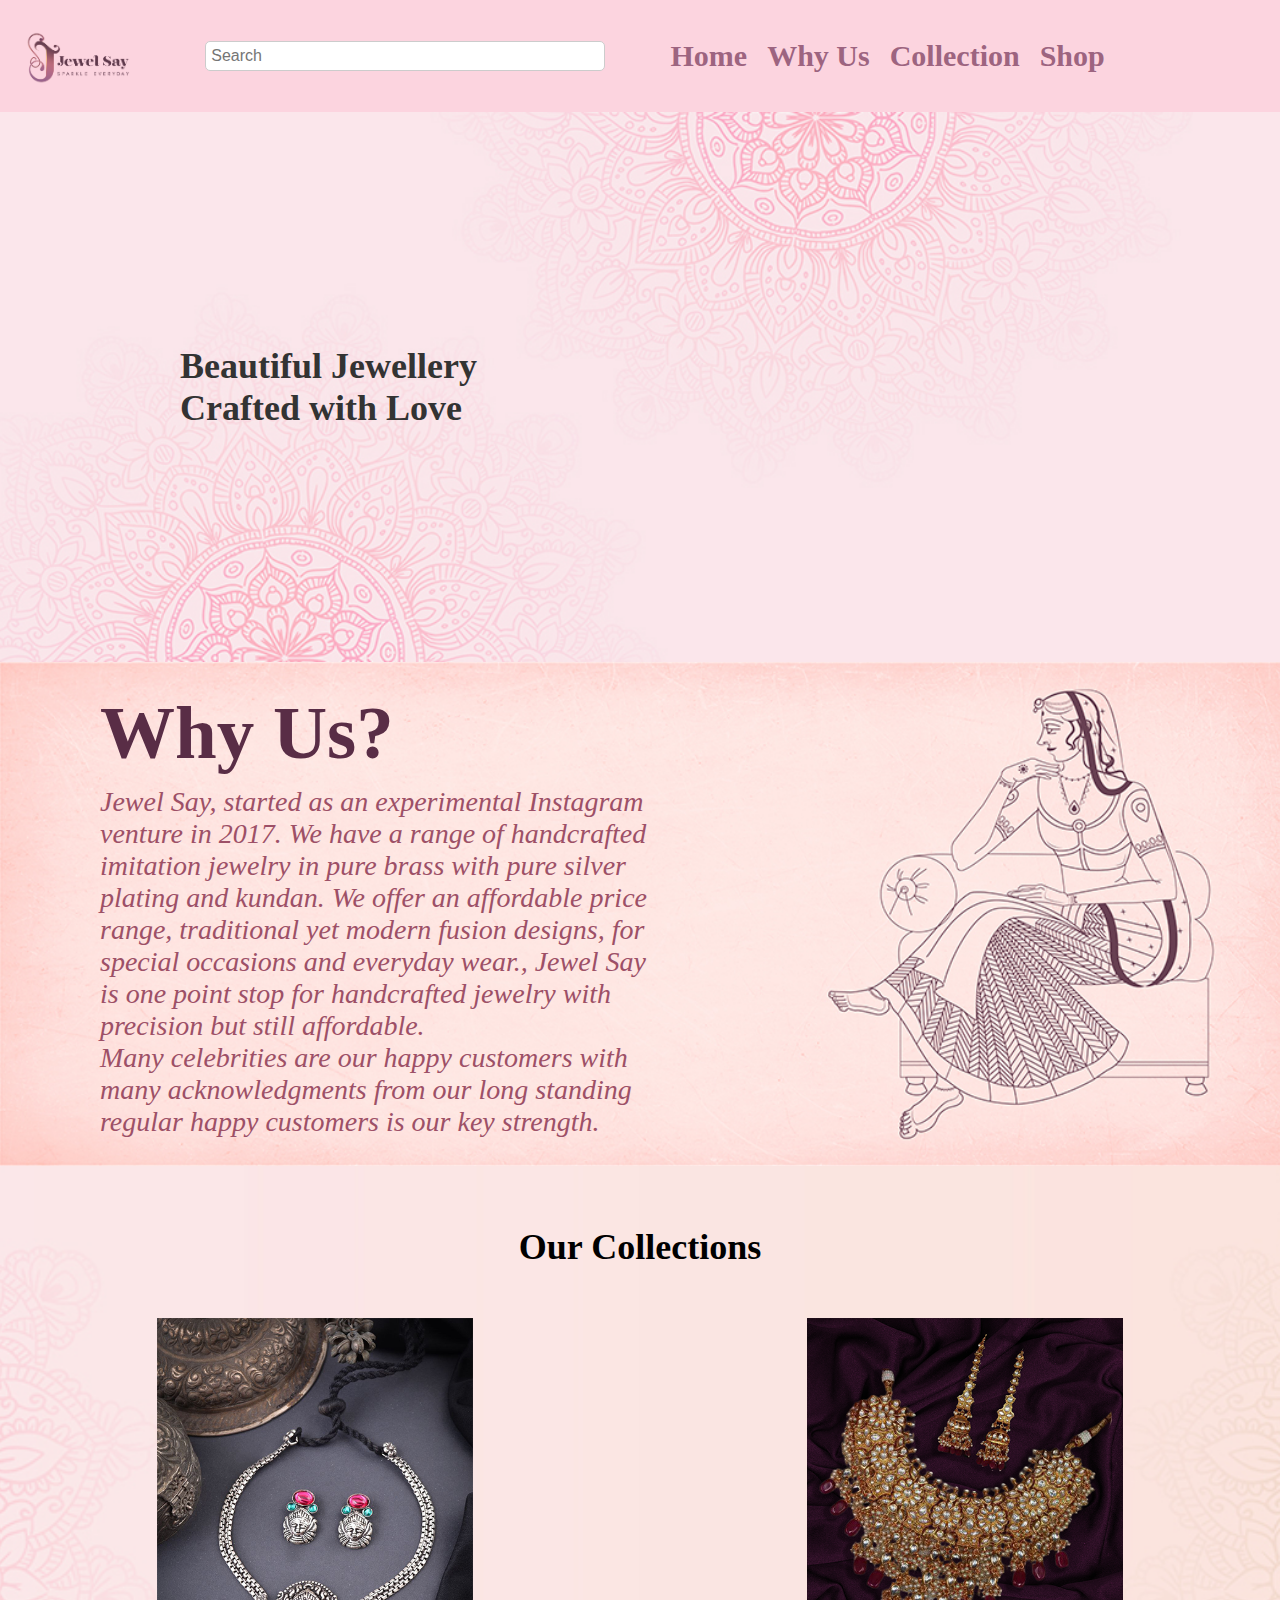
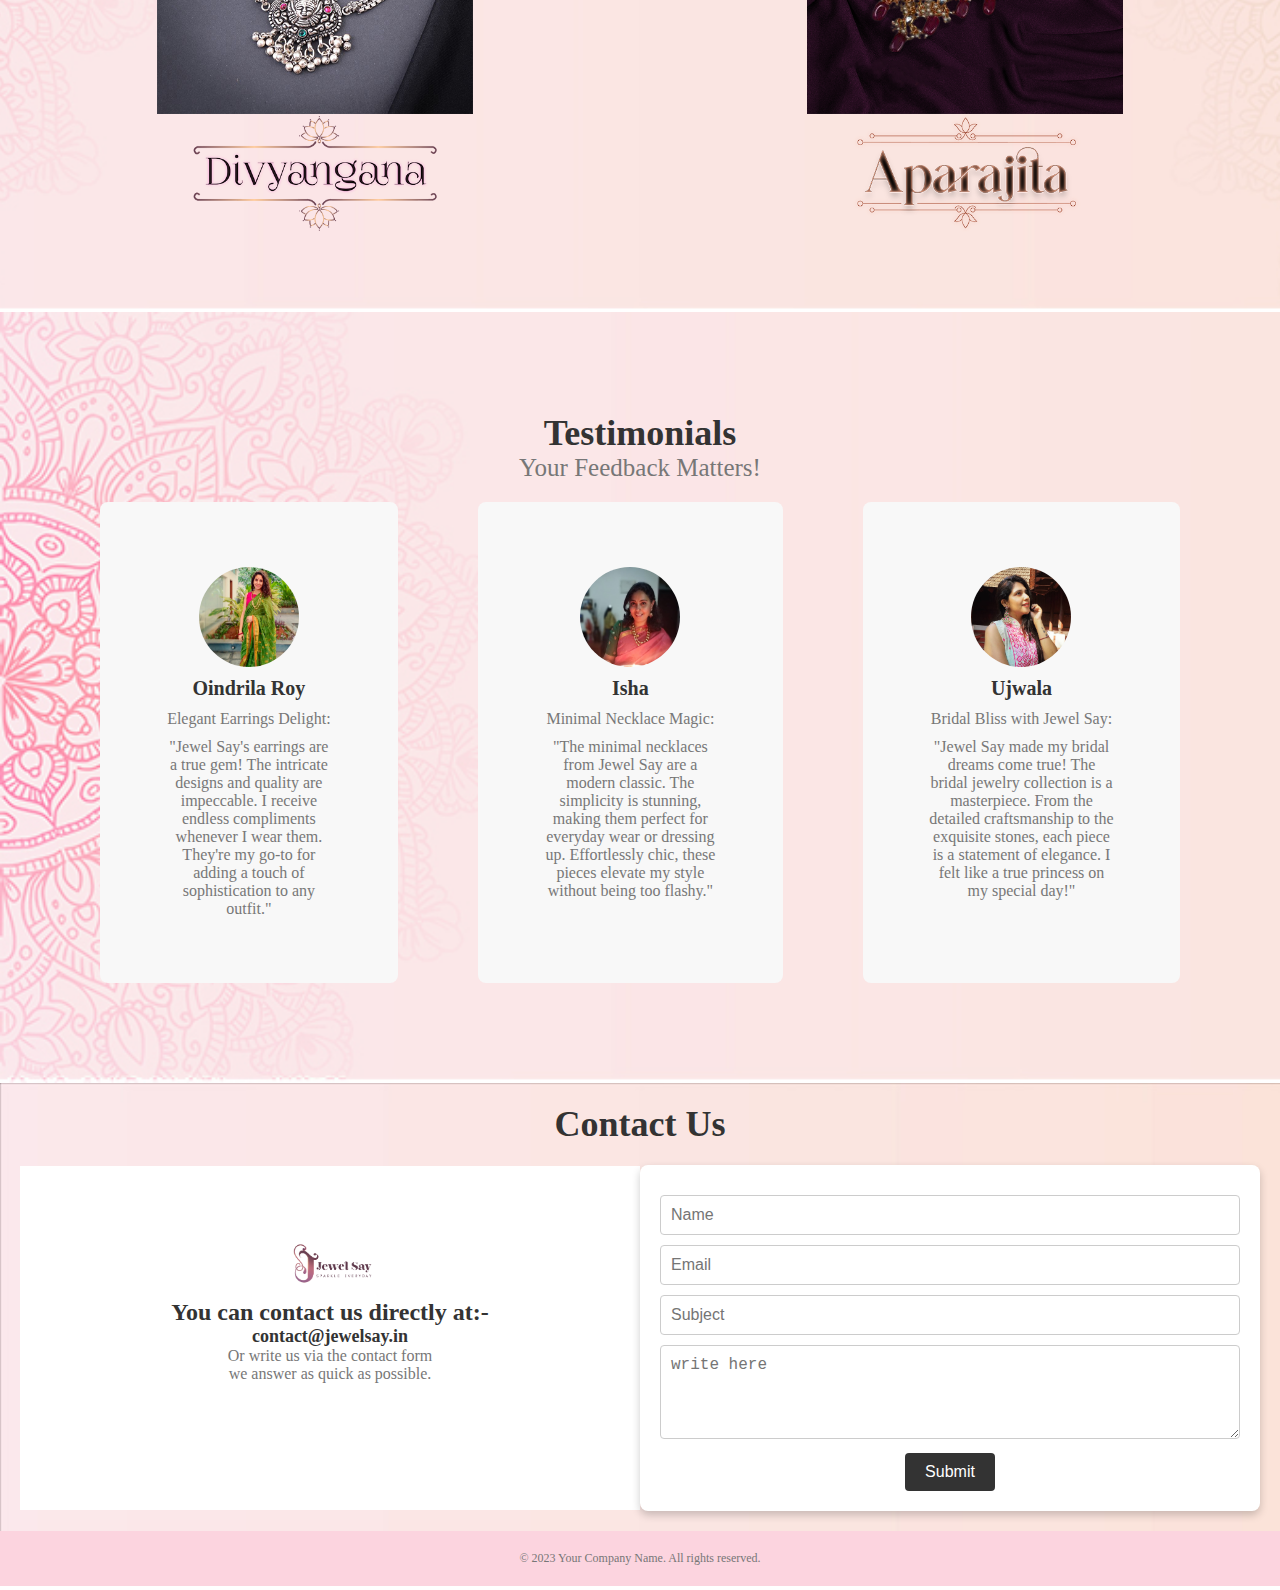
<file: index.html>
<!DOCTYPE html>
<html>
<head>
    <link rel="stylesheet" type="text/css" href="css/style.css">
    <link rel="stylesheet" href="https://cdnjs.cloudflare.com/ajax/libs/font-awesome/6.4.2/css/all.min.css" integrity="sha512-z3gLpd7yknf1YoNbCzqRKc4qyor8gaKU1qmn+CShxbuBusANI9QpRohGBreCFkKxLhei6S9CQXFEbbKuqLg0DA==" crossorigin="anonymous" referrerpolicy="no-referrer" />
</head>
<body>
    <nav class="navbar">
        <div class="logo">
            <img src="img/logo.png" alt="Logo">
        </div>
        <div class="search-section">
            <input type="text" placeholder="Search">
            <!-- <button type="submit">Search</button> -->
        </div>
        <ul class="menu">
            <li><a href="iindex.html">Home</a></li>
            <li><a href="#whyus">Why Us</a></li>
            <li><a href="#collection">Collection</a></li>
            <li><a href="#shop">Shop</a></li>
        </ul>
        <div class="user-icons">
            <a href="#user"><i class="fa-solid fa-user"></i></a>
            <a href="#instagram"><i class="fa-brands fa-instagram"></i></a>
        </div>
    </nav>
    <div class="hero">
        <div class="hero-text">
            <h1>Beautiful Jewellery <br>Crafted with Love</h1>
            <!-- <p>ssssss</p> -->
        </div>
        <div class="photos">
            <div class="photo-container">
                <div class="photo sliding" style="animation-delay: 0s;"><img src="img/photo1.jpg" alt="Image 1"></div>
                <div class="photo sliding" style="animation-delay: 1s;"><img src="img/d_2.jpg" alt="Image 2"></div>
                <div class="photo sliding" style="animation-delay: 2s;"><img src="img/d_1.jpg" alt="Image 3"></div>
            </div>
            
        </div>
    </div>
    <section class="about">
        <div class="container">
            <div class="about-content">
                <h2>Why Us?</h2>
                <p>Jewel Say, started as an experimental Instagram venture in 2017. We have a range of handcrafted 
                    imitation jewelry in pure brass with pure silver plating and kundan. We offer an affordable price range, 
                    traditional yet modern fusion designs, for special occasions and everyday wear., Jewel Say is one point 
                    stop for handcrafted jewelry with precision but still affordable.
<br>
Many celebrities are our happy customers with many acknowledgments from our long standing regular happy customers is our key strength.</p>
            </div>
            <div class="about-image">
                <!-- <img src="img/bg2_p1.png" alt="About Us"> -->
            </div>
        </div>
    </section>

    <section class="product-section">
        <div class="product-header">
            <h1>Our Collections</h1>
        </div>
        <div class="product-cards">
            <div class="product-card">
                <a href="divyangana.html">
                    <img src="img/product1.png" alt="Product 1">
                </a>
            </div>
            <div class="product-card">
                <a href="aparajita.html">
                    <img src="img/product2.png" alt="Product 2">
                </a>
            </div>
        </div>
    </section>

    <section class="client-section">
        <h1>Testimonials</h1>
        <p>Your Feedback Matters!</p>
        <div class="testimonial-cards">
            <div class="testimonial-card">
                <img src="img/client1.png" alt="Client 1">
                <h3>Oindrila Roy</h3>
                <p>Elegant Earrings Delight:</p>
                <p>"Jewel Say's earrings are a true gem!
                    The intricate designs and quality are
                    impeccable. I receive endless compliments whenever I wear them.
                    They're my go-to for adding a touch
                    of sophistication to any outfit."</p>
            </div>
            <div class="testimonial-card">
                <img src="img/client2.png" alt="Client 2">
                <h3>Isha</h3>
                <p>Minimal Necklace Magic:</p>
                <p>"The minimal necklaces from Jewel
                    Say are a modern classic. The simplicity is stunning, making them
                    perfect for everyday wear or dressing up. Effortlessly chic, these pieces
                    elevate my style without being too
                    flashy."</p>
            </div>
            <div class="testimonial-card">
                <img src="img/client3.png" alt="Client 3">
                <h3>Ujwala</h3>
                <p>Bridal Bliss with Jewel Say: </p>
                <p>"Jewel Say made my bridal dreams
                    come true! The bridal jewelry collection is a masterpiece. From the detailed craftsmanship to the exquisite
                    stones, each piece is a statement of
                    elegance. I felt like a true princess on
                    my special day!"</p>
            </div>
        </div>
    </section>
    
    <section class="contact-section">
        <h2>Contact Us</h2>
        <div class="contact-container">
            <div class="contact-left">
                <img src="img/logo.png" alt="Contact Logo">
                <h1>You can contact us directly at:-</h1>
                <h4>contact@jewelsay.in</h4>
                <p>Or write us via the contact form
                    <br>
                    we answer as quick as possible.</p>
            </div>
            <div class="contact-right">
                <form>
                    <div class="input-group">
                        <!-- <label for="name">Name</label> -->
                        <input type="text" id="name" placeholder="Name" name="name" required>
                    </div>
                    <div class="input-group">
                        <!-- <label for="email">Email</label> -->
                        <input type="email" id="email" placeholder="Email" name="email" required>
                    </div>
                    <div class="input-group">
                        <!-- <label for="subject">Subject</label> -->
                        <input type="text" id="subject" placeholder="Subject" name="subject" required>
                    </div>
                    <div class="input-group">
                        <!-- <label for="message">Message</label> -->
                        <textarea id="message" placeholder="write here" name="message" rows="4" required></textarea>
                    </div>
                    <button type="submit">Submit</button>
                </form>
            </div>
        </div>
    </section>

    
    <footer class="footer">
        <div class="footer-content">
            <p>&copy; 2023 Your Company Name. All rights reserved.</p>
        </div>
    </footer>
</body>
</html>
</file>
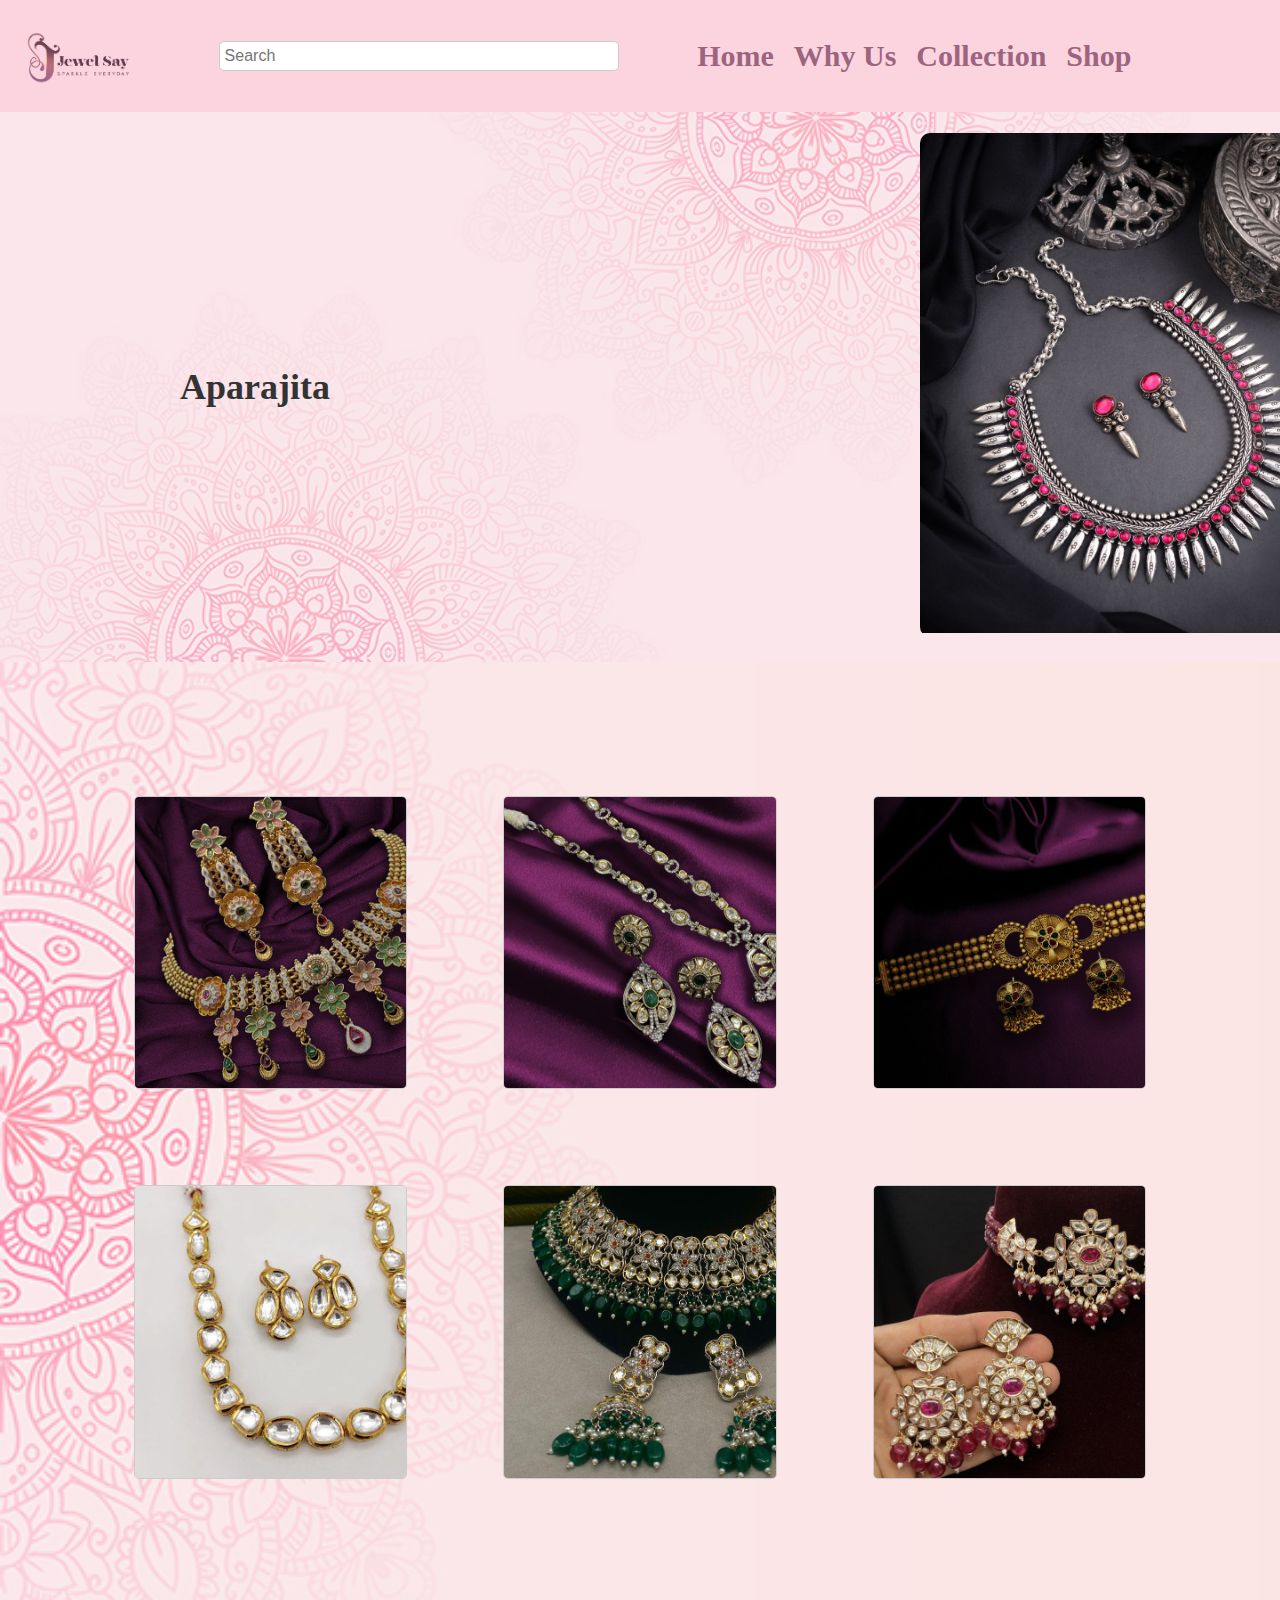
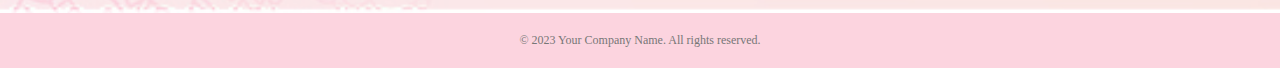
<file: aparajita.html>
<!DOCTYPE html>
<html>
<head>
    <link rel="stylesheet" type="text/css" href="css/style.css">
    <link rel="stylesheet" href="https://cdnjs.cloudflare.com/ajax/libs/font-awesome/6.4.2/css/all.min.css" integrity="sha512-z3gLpd7yknf1YoNbCzqRKc4qyor8gaKU1qmn+CShxbuBusANI9QpRohGBreCFkKxLhei6S9CQXFEbbKuqLg0DA==" crossorigin="anonymous" referrerpolicy="no-referrer" />
</head>
<body>
    <nav class="navbar">
        <div class="logo">
            <img src="img/logo.png" alt="Logo">
        </div>
        <div class="search-section">
            <input type="text" placeholder="Search">
            <!-- <button type="submit">Search</button> -->
        </div>
        <ul class="menu">
            <li><a href="../website/index.html">Home</a></li>
            <li><a href="#whyus">Why Us</a></li>
            <li><a href="#collection">Collection</a></li>
            <li><a href="#shop">Shop</a></li>
        </ul>
        <div class="user-icons">
            <a href="#user"><i class="fa-solid fa-user"></i></a>
            <!-- <a href="#instagram">Instagram</a> -->
        </div>
    </nav>
    <div class="heros">
        <div class="heros-text">
            <h1>Aparajita</h1>
            <!-- <p>ssssss</p> -->
        </div>
        <div class="photoss">
            <div class="photos-container">
                 <div class="photosss"><img src="img/photo1.jpg" alt="Image 1"></div> 
            </div>
        </div>
    </div>
    
    <section class="gallery">
        <div class="image">
            <img src="img/a_1.jpg" alt="Image 1">
        </div>
        <div class="image">
            <img src="img/a_2.jpg" alt="Image 2">
        </div>
        <div class="image">
            <img src="img/a_3.jpg" alt="Image 3">
        </div>
        <div class="image">
            <img src="img/a_4.jpg" alt="Image 4">
        </div>
        <div class="image">
            <img src="img/a_5.jpg" alt="Image 5">
        </div>
        <div class="image">
            <img src="img/a_6.jpg" alt="Image 6">
        </div>
    </section>
    <footer class="footer">
        <div class="footer-content">
            <p>&copy; 2023 Your Company Name. All rights reserved.</p>
        </div>
    </footer>
</body>
</html>
</file>
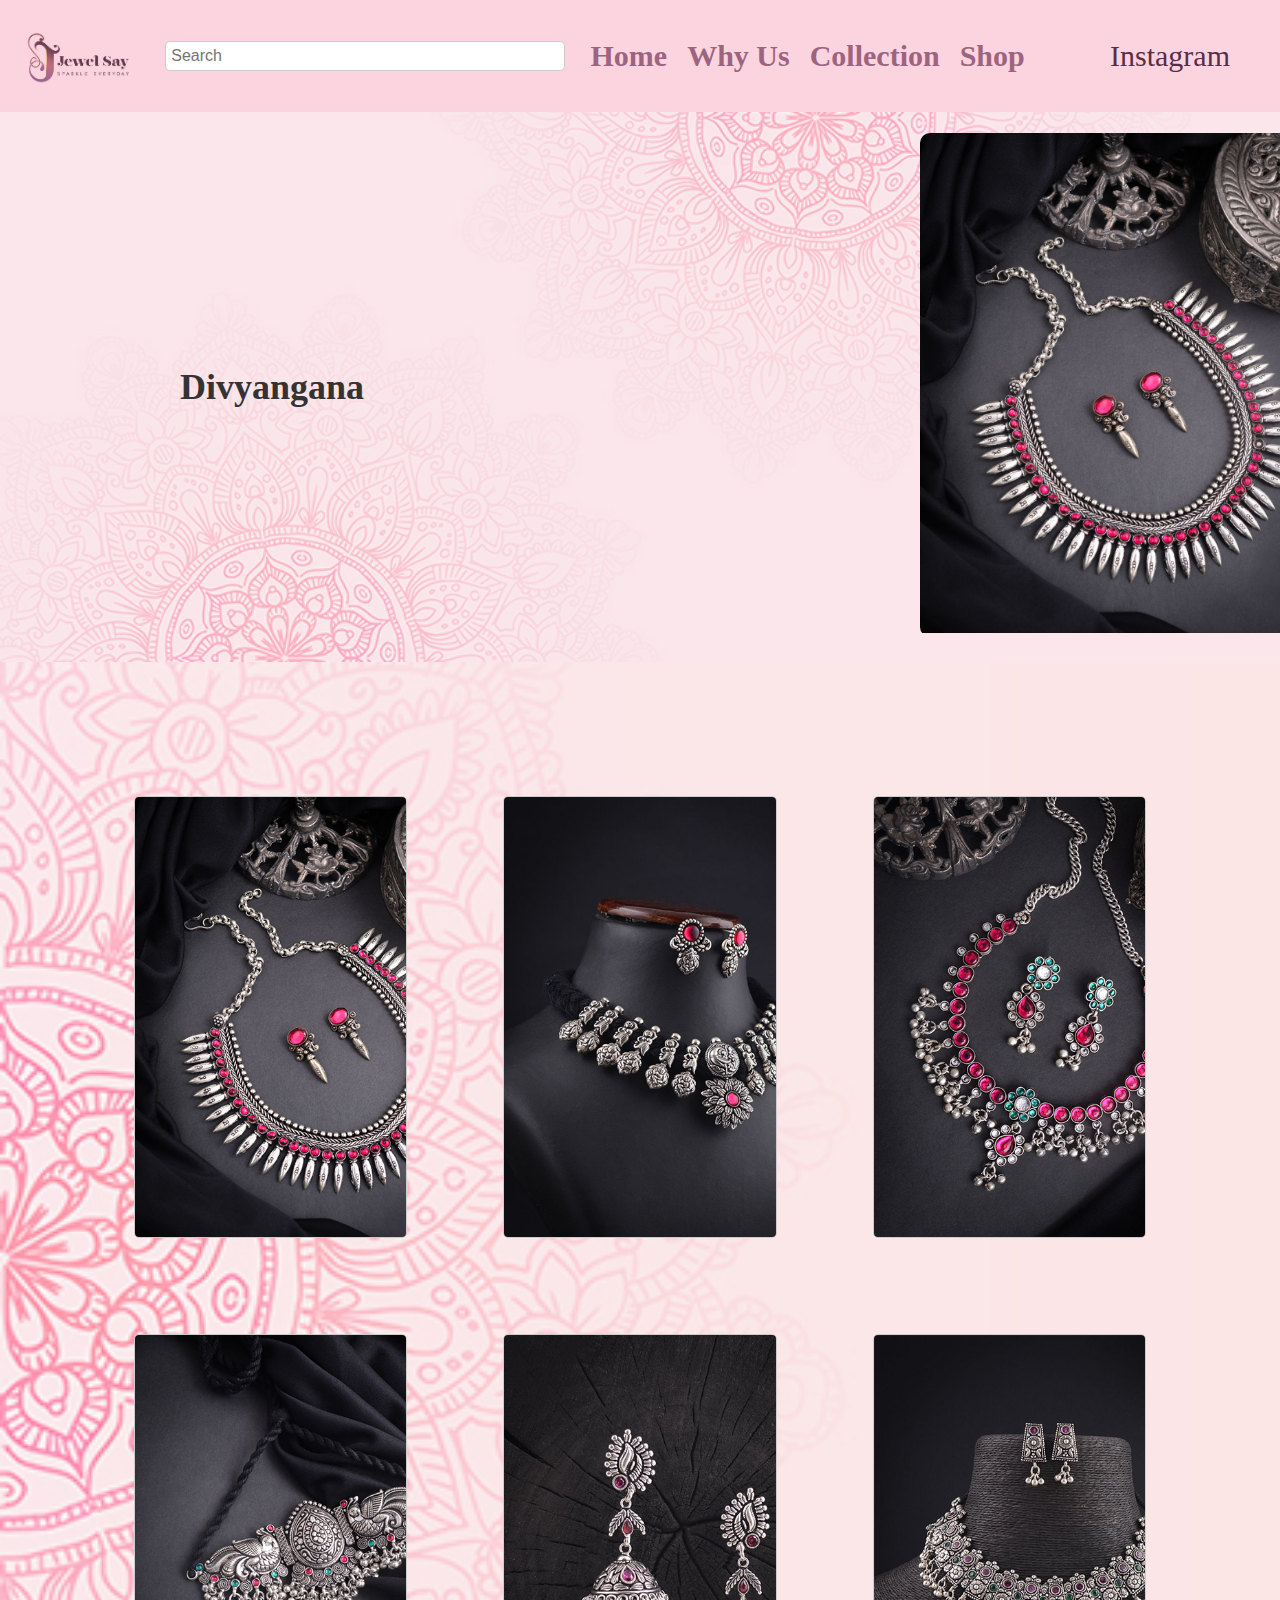
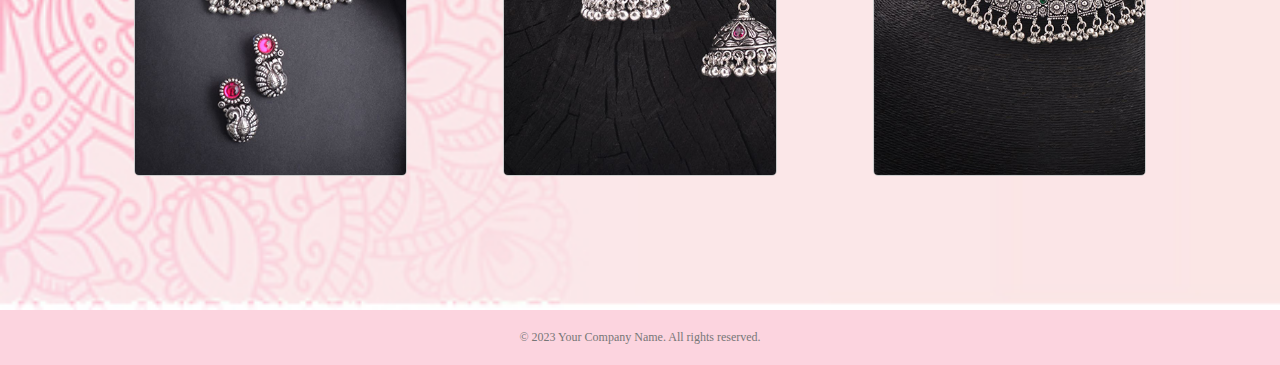
<file: divyangana.html>
<!DOCTYPE html>
<html>
<head>
    <link rel="stylesheet" type="text/css" href="css/style.css">
    <link rel="stylesheet" href="https://cdnjs.cloudflare.com/ajax/libs/font-awesome/6.4.2/css/all.min.css" integrity="sha512-z3gLpd7yknf1YoNbCzqRKc4qyor8gaKU1qmn+CShxbuBusANI9QpRohGBreCFkKxLhei6S9CQXFEbbKuqLg0DA==" crossorigin="anonymous" referrerpolicy="no-referrer" />
</head>
<body>
    <nav class="navbar">
        <div class="logo">
            <img src="img/logo.png" alt="Logo">
        </div>
        <div class="search-section">
            <input type="text" placeholder="Search">
            <!-- <button type="submit">Search</button> -->
        </div>
        <ul class="menu">
            <li><a href="../website/index.html">Home</a></li>
            <li><a href="#whyus">Why Us</a></li>
            <li><a href="#collection">Collection</a></li>
            <li><a href="#shop">Shop</a></li>
        </ul>
        <div class="user-icons">
            <a href="#user"><i class="fa-solid fa-user"></i></a>
            <a href="#instagram">Instagram</a>
        </div>
    </nav>
    <div class="heros">
        <div class="heros-text">
            <h1>Divyangana</h1>
            <!-- <p>ssssss</p> -->
        </div>
        <div class="photoss">
            <div class="photos-container">
                 <div class="photosss"><img src="img/photo1.jpg" alt="Image 1"></div> 
            </div>
        </div>
    </div>
    <section class="gallery">
        <div class="image">
            <img src="img/d_1.jpg" alt="Image 1">
        </div>
        <div class="image">
            <img src="img/d_2.jpg" alt="Image 2">
        </div>
        <div class="image">
            <img src="img/d_3.jpg" alt="Image 3">
        </div>
        <div class="image">
            <img src="img/d_4.jpg" alt="Image 4">
        </div>
        <div class="image">
            <img src="img/d_5.jpg" alt="Image 5">
        </div>
        <div class="image">
            <img src="img/d_6.jpg" alt="Image 6">
        </div>
    </section>
    <footer class="footer">
        <div class="footer-content">
            <p>&copy; 2023 Your Company Name. All rights reserved.</p>
        </div>
    </footer>
</body>
</html>
</file>
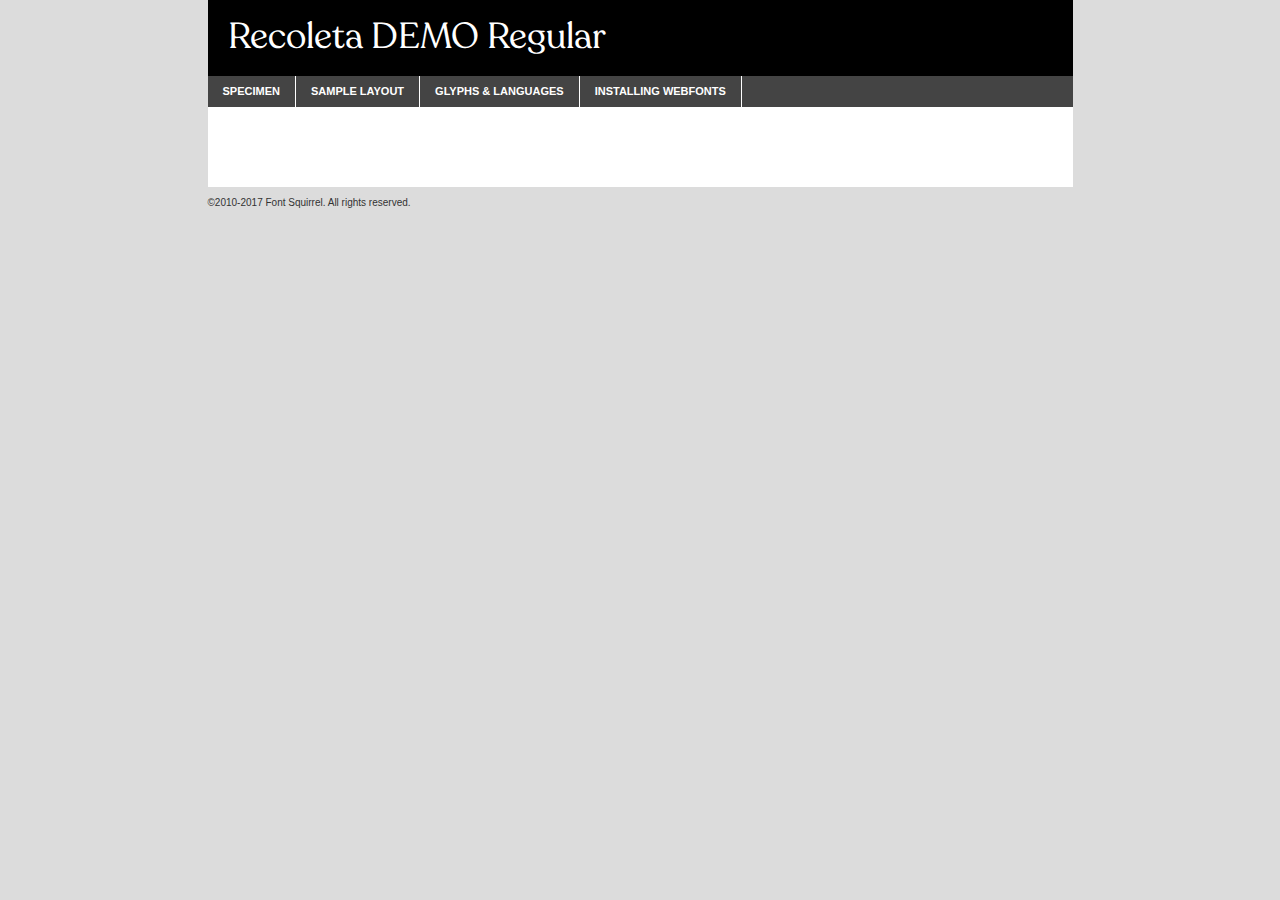
<file: fonts/webfontkit-20231117-045833/recoleta-regulardemo-demo.html>
<!DOCTYPE html PUBLIC "-//W3C//DTD XHTML 1.0 Transitional//EN"
        "http://www.w3.org/TR/xhtml1/DTD/xhtml1-transitional.dtd">

<html xmlns="http://www.w3.org/1999/xhtml" xml:lang="en" lang="en">
<head>
    <meta http-equiv="Content-Type" content="text/html; charset=utf-8"/>
    <script src="http://ajax.googleapis.com/ajax/libs/jquery/1.7.2/jquery.min.js" type="text/javascript" charset="utf-8"></script>
    <script type="text/javascript">
		(function($) {
			$.fn.easyTabs = function(option) {
				var param = jQuery.extend({ fadeSpeed: 'fast', defaultContent: 1, activeClass: 'active' }, option);
				$(this).each(function() {
					var thisId = '#' + this.id;
					if ( param.defaultContent == '' )
					{
						param.defaultContent = 1;
					}
					if ( typeof param.defaultContent == 'number' )
					{
						var defaultTab = $(thisId + ' .tabs li:eq(' + (param.defaultContent - 1) + ') a').attr('href').substr(1);
					}
					else
					{
						var defaultTab = param.defaultContent;
					}
					$(thisId + ' .tabs li a').each(function() {
						var tabToHide = $(this).attr('href').substr(1);
						$('#' + tabToHide).addClass('easytabs-tab-content');
					});
					hideAll();
					changeContent(defaultTab);

					function hideAll() {$(thisId + ' .easytabs-tab-content').hide();}

					function changeContent(tabId)
					{
						hideAll();
						$(thisId + ' .tabs li').removeClass(param.activeClass);
						$(thisId + ' .tabs li a[href=#' + tabId + ']').closest('li').addClass(param.activeClass);
						if ( param.fadeSpeed != 'none' )
						{
							$(thisId + ' #' + tabId).fadeIn(param.fadeSpeed);
						}
						else
						{
							$(thisId + ' #' + tabId).show();
						}
					}

					$(thisId + ' .tabs li').click(function() {
						var tabId = $(this).find('a').attr('href').substr(1);
						changeContent(tabId);
						return false;
					});
				});
			}
		})(jQuery);
    </script>
    <link rel="stylesheet" href="specimen_files/specimen_stylesheet.css" type="text/css" charset="utf-8"/>
    <link rel="stylesheet" href="stylesheet.css" type="text/css" charset="utf-8"/>

    <style type="text/css">
        		body {
			font-family: 'recoletaregular_demo';
        		}

            </style>

    <title>Recoleta DEMO Regular Specimen</title>


    <script type="text/javascript" charset="utf-8">
		$(document).ready(function() {
			$('#container').easyTabs({ defaultContent: 1 });
		});
    </script>
</head>

<body>
<div id="container">
    <div id="header">
		Recoleta DEMO Regular    </div>
    <ul class="tabs">
        <li><a href="#specimen">Specimen</a></li>
        <li><a href="#layout">Sample Layout</a></li>
		        <li><a href="#glyphs">Glyphs &amp; Languages</a></li>
        <li><a href="#installing">Installing Webfonts</a></li>

    </ul>

    <div id="main_content">


        <div id="specimen">

            <div class="section">
                <div class="grid12 firstcol">
                    <div class="huge">AaBb</div>
                </div>
            </div>

            <div class="section">
                <div class="glyph_range">A&#x200B;B&#x200b;C&#x200b;D&#x200b;E&#x200b;F&#x200b;G&#x200b;H&#x200b;I&#x200b;J&#x200b;K&#x200b;L&#x200b;M&#x200b;N&#x200b;O&#x200b;P&#x200b;Q&#x200b;R&#x200b;S&#x200b;T&#x200b;U&#x200b;V&#x200b;W&#x200b;X&#x200b;Y&#x200b;Z&#x200b;a&#x200b;b&#x200b;c&#x200b;d&#x200b;e&#x200b;f&#x200b;g&#x200b;h&#x200b;i&#x200b;j&#x200b;k&#x200b;l&#x200b;m&#x200b;n&#x200b;o&#x200b;p&#x200b;q&#x200b;r&#x200b;s&#x200b;t&#x200b;u&#x200b;v&#x200b;w&#x200b;x&#x200b;y&#x200b;z&#x200b;1&#x200b;2&#x200b;3&#x200b;4&#x200b;5&#x200b;6&#x200b;7&#x200b;8&#x200b;9&#x200b;0&#x200b;&amp;&#x200b;.&#x200b;,&#x200b;?&#x200b;!&#x200b;&#64;&#x200b;(&#x200b;)&#x200b;#&#x200b;$&#x200b;%&#x200b;*&#x200b;+&#x200b;-&#x200b;=&#x200b;:&#x200b;;</div>
            </div>
            <div class="section">
                <div class="grid12 firstcol">
                    <table class="sample_table">
                        <tr>
                            <td>10</td>
                            <td class="size10">abcdefghijklmnopqrstuvwxyzABCDEFGHIJKLMNOPQRSTUVWXYZ0123456789abcdefghijklmnopqrstuvwxyzABCDEFGHIJKLMNOPQRSTUVWXYZ0123456789abcdefghijklmnopqrstuvwxyzABCDEFGHIJKLMNOPQRSTUVWXYZ</td>
                        </tr>
                        <tr>
                            <td>11</td>
                            <td class="size11">abcdefghijklmnopqrstuvwxyzABCDEFGHIJKLMNOPQRSTUVWXYZ0123456789abcdefghijklmnopqrstuvwxyzABCDEFGHIJKLMNOPQRSTUVWXYZ0123456789abcdefghijklmnopqrstuvwxyzABCDEFGHIJKLMNOPQRSTUVWXYZ</td>
                        </tr>
                        <tr>
                            <td>12</td>
                            <td class="size12">abcdefghijklmnopqrstuvwxyzABCDEFGHIJKLMNOPQRSTUVWXYZ0123456789abcdefghijklmnopqrstuvwxyzABCDEFGHIJKLMNOPQRSTUVWXYZ0123456789abcdefghijklmnopqrstuvwxyzABCDEFGHIJKLMNOPQRSTUVWXYZ</td>
                        </tr>
                        <tr>
                            <td>13</td>
                            <td class="size13">abcdefghijklmnopqrstuvwxyzABCDEFGHIJKLMNOPQRSTUVWXYZ0123456789abcdefghijklmnopqrstuvwxyzABCDEFGHIJKLMNOPQRSTUVWXYZ0123456789abcdefghijklmnopqrstuvwxyzABCDEFGHIJKLMNOPQRSTUVWXYZ</td>
                        </tr>
                        <tr>
                            <td>14</td>
                            <td class="size14">abcdefghijklmnopqrstuvwxyzABCDEFGHIJKLMNOPQRSTUVWXYZ0123456789abcdefghijklmnopqrstuvwxyzABCDEFGHIJKLMNOPQRSTUVWXYZ0123456789abcdefghijklmnopqrstuvwxyzABCDEFGHIJKLMNOPQRSTUVWXYZ</td>
                        </tr>
                        <tr>
                            <td>16</td>
                            <td class="size16">abcdefghijklmnopqrstuvwxyzABCDEFGHIJKLMNOPQRSTUVWXYZ0123456789abcdefghijklmnopqrstuvwxyzABCDEFGHIJKLMNOPQRSTUVWXYZ</td>
                        </tr>
                        <tr>
                            <td>18</td>
                            <td class="size18">abcdefghijklmnopqrstuvwxyzABCDEFGHIJKLMNOPQRSTUVWXYZ0123456789abcdefghijklmnopqrstuvwxyzABCDEFGHIJKLMNOPQRSTUVWXYZ</td>
                        </tr>
                        <tr>
                            <td>20</td>
                            <td class="size20">abcdefghijklmnopqrstuvwxyzABCDEFGHIJKLMNOPQRSTUVWXYZ0123456789abcdefghijklmnopqrstuvwxyzABCDEFGHIJKLMNOPQRSTUVWXYZ</td>
                        </tr>
                        <tr>
                            <td>24</td>
                            <td class="size24">abcdefghijklmnopqrstuvwxyzABCDEFGHIJKLMNOPQRSTUVWXYZ0123456789abcdefghijklmnopqrstuvwxyzABCDEFGHIJKLMNOPQRSTUVWXYZ</td>
                        </tr>
                        <tr>
                            <td>30</td>
                            <td class="size30">abcdefghijklmnopqrstuvwxyzABCDEFGHIJKLMNOPQRSTUVWXYZ0123456789abcdefghijklmnopqrstuvwxyzABCDEFGHIJKLMNOPQRSTUVWXYZ</td>
                        </tr>
                        <tr>
                            <td>36</td>
                            <td class="size36">abcdefghijklmnopqrstuvwxyzABCDEFGHIJKLMNOPQRSTUVWXYZ0123456789abcdefghijklmnopqrstuvwxyzABCDEFGHIJKLMNOPQRSTUVWXYZ</td>
                        </tr>
                        <tr>
                            <td>48</td>
                            <td class="size48">abcdefghijklmnopqrstuvwxyzABCDEFGHIJKLMNOPQRSTUVWXYZ0123456789abcdefghijklmnopqrstuvwxyzABCDEFGHIJKLMNOPQRSTUVWXYZ</td>
                        </tr>
                        <tr>
                            <td>60</td>
                            <td class="size60">abcdefghijklmnopqrstuvwxyzABCDEFGHIJKLMNOPQRSTUVWXYZ0123456789abcdefghijklmnopqrstuvwxyzABCDEFGHIJKLMNOPQRSTUVWXYZ</td>
                        </tr>
                        <tr>
                            <td>72</td>
                            <td class="size72">abcdefghijklmnopqrstuvwxyzABCDEFGHIJKLMNOPQRSTUVWXYZ0123456789abcdefghijklmnopqrstuvwxyzABCDEFGHIJKLMNOPQRSTUVWXYZ</td>
                        </tr>
                        <tr>
                            <td>90</td>
                            <td class="size90">abcdefghijklmnopqrstuvwxyzABCDEFGHIJKLMNOPQRSTUVWXYZ0123456789abcdefghijklmnopqrstuvwxyzABCDEFGHIJKLMNOPQRSTUVWXYZ</td>
                        </tr>
                    </table>

                </div>

            </div>


            <div class="section" id="bodycomparison">


                <div id="xheight">
                    <div class="fontbody">&#x25FC;&#x25FC;&#x25FC;&#x25FC;&#x25FC;&#x25FC;&#x25FC;&#x25FC;&#x25FC;&#x25FC;&#x25FC;&#x25FC;&#x25FC;&#x25FC;&#x25FC;&#x25FC;&#x25FC;&#x25FC;&#x25FC;&#x25FC;&#x25FC;&#x25FC;&#x25FC;&#x25FC;&#x25FC;&#x25FC;&#x25FC;&#x25FC;&#x25FC;&#x25FC;&#x25FC;&#x25FC;&#x25FC;&#x25FC;&#x25FC;&#x25FC;&#x25FC;&#x25FC;&#x25FC;&#x25FC;&#x25FC;&#x25FC;&#x25FC;&#x25FC;&#x25FC;&#x25FC;&#x25FC;&#x25FC;&#x25FC;&#x25FC;&#x25FC;&#x25FC;&#x25FC;&#x25FC;&#x25FC;&#x25FC;&#x25FC;&#x25FC;&#x25FC;&#x25FC;&#x25FC;&#x25FC;&#x25FC;&#x25FC;&#x25FC;&#x25FC;&#x25FC;&#x25FC;&#x25FC;&#x25FC;&#x25FC;&#x25FC;&#x25FC;&#x25FC;&#x25FC;&#x25FC;&#x25FC;&#x25FC;&#x25FC;&#x25FC;&#x25FC;&#x25FC;&#x25FC;&#x25FC;&#x25FC;&#x25FC;&#x25FC;&#x25FC;&#x25FC;&#x25FC;&#x25FC;&#x25FC;&#x25FC;&#x25FC;&#x25FC;&#x25FC;&#x25FC;&#x25FC;&#x25FC;body</div>
                    <div class="arialbody">body</div>
                    <div class="verdanabody">body</div>
                    <div class="georgiabody">body</div>
                </div>
                <div class="fontbody" style="z-index:1">
                    body<span>Recoleta DEMO Regular</span>
                </div>
                <div class="arialbody" style="z-index:1">
                    body<span>Arial</span>
                </div>
                <div class="verdanabody" style="z-index:1">
                    body<span>Verdana</span>
                </div>
                <div class="georgiabody" style="z-index:1">
                    body<span>Georgia</span>
                </div>


            </div>


            <div class="section psample psample_row1" id="">

                <div class="grid2 firstcol">
                    <p class="size10"><span>10.</span>Aenean lacinia bibendum nulla sed consectetur. Fusce dapibus, tellus ac cursus commodo, tortor mauris condimentum nibh, ut fermentum massa justo sit amet risus. Nullam id dolor id nibh ultricies vehicula ut id elit. Cum sociis natoque penatibus et magnis dis parturient montes, nascetur ridiculus mus. Nulla vitae elit libero, a pharetra augue.</p>

                </div>
                <div class="grid3">
                    <p class="size11"><span>11.</span>Aenean lacinia bibendum nulla sed consectetur. Fusce dapibus, tellus ac cursus commodo, tortor mauris condimentum nibh, ut fermentum massa justo sit amet risus. Nullam id dolor id nibh ultricies vehicula ut id elit. Cum sociis natoque penatibus et magnis dis parturient montes, nascetur ridiculus mus. Nulla vitae elit libero, a pharetra augue.</p>

                </div>
                <div class="grid3">
                    <p class="size12"><span>12.</span>Aenean lacinia bibendum nulla sed consectetur. Fusce dapibus, tellus ac cursus commodo, tortor mauris condimentum nibh, ut fermentum massa justo sit amet risus. Nullam id dolor id nibh ultricies vehicula ut id elit. Cum sociis natoque penatibus et magnis dis parturient montes, nascetur ridiculus mus. Nulla vitae elit libero, a pharetra augue.</p>

                </div>
                <div class="grid4">
                    <p class="size13"><span>13.</span>Aenean lacinia bibendum nulla sed consectetur. Fusce dapibus, tellus ac cursus commodo, tortor mauris condimentum nibh, ut fermentum massa justo sit amet risus. Nullam id dolor id nibh ultricies vehicula ut id elit. Cum sociis natoque penatibus et magnis dis parturient montes, nascetur ridiculus mus. Nulla vitae elit libero, a pharetra augue.</p>

                </div>
                <div class="white_blend"></div>

            </div>
            <div class="section psample psample_row2" id="">
                <div class="grid3 firstcol">
                    <p class="size14"><span>14.</span>Aenean lacinia bibendum nulla sed consectetur. Fusce dapibus, tellus ac cursus commodo, tortor mauris condimentum nibh, ut fermentum massa justo sit amet risus. Nullam id dolor id nibh ultricies vehicula ut id elit. Cum sociis natoque penatibus et magnis dis parturient montes, nascetur ridiculus mus. Nulla vitae elit libero, a pharetra augue.</p>

                </div>
                <div class="grid4">
                    <p class="size16"><span>16.</span>Aenean lacinia bibendum nulla sed consectetur. Fusce dapibus, tellus ac cursus commodo, tortor mauris condimentum nibh, ut fermentum massa justo sit amet risus. Nullam id dolor id nibh ultricies vehicula ut id elit. Cum sociis natoque penatibus et magnis dis parturient montes, nascetur ridiculus mus. Nulla vitae elit libero, a pharetra augue.</p>

                </div>
                <div class="grid5">
                    <p class="size18"><span>18.</span>Aenean lacinia bibendum nulla sed consectetur. Fusce dapibus, tellus ac cursus commodo, tortor mauris condimentum nibh, ut fermentum massa justo sit amet risus. Nullam id dolor id nibh ultricies vehicula ut id elit. Cum sociis natoque penatibus et magnis dis parturient montes, nascetur ridiculus mus. Nulla vitae elit libero, a pharetra augue.</p>

                </div>

                <div class="white_blend"></div>

            </div>

            <div class="section psample psample_row3" id="">
                <div class="grid5 firstcol">
                    <p class="size20"><span>20.</span>Aenean lacinia bibendum nulla sed consectetur. Fusce dapibus, tellus ac cursus commodo, tortor mauris condimentum nibh, ut fermentum massa justo sit amet risus. Nullam id dolor id nibh ultricies vehicula ut id elit. Cum sociis natoque penatibus et magnis dis parturient montes, nascetur ridiculus mus. Nulla vitae elit libero, a pharetra augue.</p>
                </div>
                <div class="grid7">
                    <p class="size24"><span>24.</span>Aenean lacinia bibendum nulla sed consectetur. Fusce dapibus, tellus ac cursus commodo, tortor mauris condimentum nibh, ut fermentum massa justo sit amet risus. Nullam id dolor id nibh ultricies vehicula ut id elit. Cum sociis natoque penatibus et magnis dis parturient montes, nascetur ridiculus mus. Nulla vitae elit libero, a pharetra augue.</p>
                </div>

                <div class="white_blend"></div>

            </div>

            <div class="section psample psample_row4" id="">
                <div class="grid12 firstcol">
                    <p class="size30"><span>30.</span>Aenean lacinia bibendum nulla sed consectetur. Fusce dapibus, tellus ac cursus commodo, tortor mauris condimentum nibh, ut fermentum massa justo sit amet risus. Nullam id dolor id nibh ultricies vehicula ut id elit. Cum sociis natoque penatibus et magnis dis parturient montes, nascetur ridiculus mus. Nulla vitae elit libero, a pharetra augue.</p>
                </div>
                <div class="white_blend"></div>

            </div>


            <div class="section psample psample_row1 fullreverse">
                <div class="grid2 firstcol">
                    <p class="size10"><span>10.</span>Aenean lacinia bibendum nulla sed consectetur. Fusce dapibus, tellus ac cursus commodo, tortor mauris condimentum nibh, ut fermentum massa justo sit amet risus. Nullam id dolor id nibh ultricies vehicula ut id elit. Cum sociis natoque penatibus et magnis dis parturient montes, nascetur ridiculus mus. Nulla vitae elit libero, a pharetra augue.</p>

                </div>
                <div class="grid3">
                    <p class="size11"><span>11.</span>Aenean lacinia bibendum nulla sed consectetur. Fusce dapibus, tellus ac cursus commodo, tortor mauris condimentum nibh, ut fermentum massa justo sit amet risus. Nullam id dolor id nibh ultricies vehicula ut id elit. Cum sociis natoque penatibus et magnis dis parturient montes, nascetur ridiculus mus. Nulla vitae elit libero, a pharetra augue.</p>

                </div>
                <div class="grid3">
                    <p class="size12"><span>12.</span>Aenean lacinia bibendum nulla sed consectetur. Fusce dapibus, tellus ac cursus commodo, tortor mauris condimentum nibh, ut fermentum massa justo sit amet risus. Nullam id dolor id nibh ultricies vehicula ut id elit. Cum sociis natoque penatibus et magnis dis parturient montes, nascetur ridiculus mus. Nulla vitae elit libero, a pharetra augue.</p>

                </div>
                <div class="grid4">
                    <p class="size13"><span>13.</span>Aenean lacinia bibendum nulla sed consectetur. Fusce dapibus, tellus ac cursus commodo, tortor mauris condimentum nibh, ut fermentum massa justo sit amet risus. Nullam id dolor id nibh ultricies vehicula ut id elit. Cum sociis natoque penatibus et magnis dis parturient montes, nascetur ridiculus mus. Nulla vitae elit libero, a pharetra augue.</p>

                </div>
                <div class="black_blend"></div>

            </div>

            <div class="section psample psample_row2 fullreverse">
                <div class="grid3 firstcol">
                    <p class="size14"><span>14.</span>Aenean lacinia bibendum nulla sed consectetur. Fusce dapibus, tellus ac cursus commodo, tortor mauris condimentum nibh, ut fermentum massa justo sit amet risus. Nullam id dolor id nibh ultricies vehicula ut id elit. Cum sociis natoque penatibus et magnis dis parturient montes, nascetur ridiculus mus. Nulla vitae elit libero, a pharetra augue.</p>

                </div>
                <div class="grid4">
                    <p class="size16"><span>16.</span>Aenean lacinia bibendum nulla sed consectetur. Fusce dapibus, tellus ac cursus commodo, tortor mauris condimentum nibh, ut fermentum massa justo sit amet risus. Nullam id dolor id nibh ultricies vehicula ut id elit. Cum sociis natoque penatibus et magnis dis parturient montes, nascetur ridiculus mus. Nulla vitae elit libero, a pharetra augue.</p>

                </div>
                <div class="grid5">
                    <p class="size18"><span>18.</span>Aenean lacinia bibendum nulla sed consectetur. Fusce dapibus, tellus ac cursus commodo, tortor mauris condimentum nibh, ut fermentum massa justo sit amet risus. Nullam id dolor id nibh ultricies vehicula ut id elit. Cum sociis natoque penatibus et magnis dis parturient montes, nascetur ridiculus mus. Nulla vitae elit libero, a pharetra augue.</p>

                </div>
                <div class="black_blend"></div>

            </div>

            <div class="section psample fullreverse psample_row3" id="">
                <div class="grid5 firstcol">
                    <p class="size20"><span>20.</span>Aenean lacinia bibendum nulla sed consectetur. Fusce dapibus, tellus ac cursus commodo, tortor mauris condimentum nibh, ut fermentum massa justo sit amet risus. Nullam id dolor id nibh ultricies vehicula ut id elit. Cum sociis natoque penatibus et magnis dis parturient montes, nascetur ridiculus mus. Nulla vitae elit libero, a pharetra augue.</p>
                </div>
                <div class="grid7">
                    <p class="size24"><span>24.</span>Aenean lacinia bibendum nulla sed consectetur. Fusce dapibus, tellus ac cursus commodo, tortor mauris condimentum nibh, ut fermentum massa justo sit amet risus. Nullam id dolor id nibh ultricies vehicula ut id elit. Cum sociis natoque penatibus et magnis dis parturient montes, nascetur ridiculus mus. Nulla vitae elit libero, a pharetra augue.</p>
                </div>

                <div class="black_blend"></div>

            </div>

            <div class="section psample fullreverse psample_row4" id="" style="border-bottom: 20px #000 solid;">
                <div class="grid12 firstcol">
                    <p class="size30"><span>30.</span>Aenean lacinia bibendum nulla sed consectetur. Fusce dapibus, tellus ac cursus commodo, tortor mauris condimentum nibh, ut fermentum massa justo sit amet risus. Nullam id dolor id nibh ultricies vehicula ut id elit. Cum sociis natoque penatibus et magnis dis parturient montes, nascetur ridiculus mus. Nulla vitae elit libero, a pharetra augue.</p>
                </div>
                <div class="black_blend"></div>

            </div>


        </div>

        <div id="layout">

            <div class="section">

                <div class="grid12 firstcol">
                    <h1>Lorem Ipsum Dolor</h1>
                    <h2>Etiam porta sem malesuada magna mollis euismod</h2>

                    <p class="byline">By <a href="#link">Aenean Lacinia</a></p>
                </div>
            </div>
            <div class="section">
                <div class="grid8 firstcol">
                    <p class="large">Donec sed odio dui. Morbi leo risus, porta ac consectetur ac, vestibulum at eros. Fusce dapibus, tellus ac cursus commodo, tortor mauris condimentum nibh, ut fermentum massa justo sit amet risus. </p>


                    <h3>Pellentesque ornare sem</h3>

                    <p>Maecenas sed diam eget risus varius blandit sit amet non magna. Maecenas faucibus mollis interdum. Donec ullamcorper nulla non metus auctor fringilla. Nullam id dolor id nibh ultricies vehicula ut id elit. Nullam id dolor id nibh ultricies vehicula ut id elit. </p>

                    <p>Aenean eu leo quam. Pellentesque ornare sem lacinia quam venenatis vestibulum. Lorem ipsum dolor sit amet, consectetur adipiscing elit. Cum sociis natoque penatibus et magnis dis parturient montes, nascetur ridiculus mus. </p>

                    <p>Nulla vitae elit libero, a pharetra augue. Praesent commodo cursus magna, vel scelerisque nisl consectetur et. Aenean lacinia bibendum nulla sed consectetur. </p>

                    <p>Nullam quis risus eget urna mollis ornare vel eu leo. Nullam quis risus eget urna mollis ornare vel eu leo. Maecenas sed diam eget risus varius blandit sit amet non magna. Donec ullamcorper nulla non metus auctor fringilla. </p>

                    <h3>Cras mattis consectetur</h3>

                    <p>Aenean eu leo quam. Pellentesque ornare sem lacinia quam venenatis vestibulum. Aenean lacinia bibendum nulla sed consectetur. Integer posuere erat a ante venenatis dapibus posuere velit aliquet. Cras mattis consectetur purus sit amet fermentum. </p>

                    <p>Nullam id dolor id nibh ultricies vehicula ut id elit. Nullam quis risus eget urna mollis ornare vel eu leo. Cras mattis consectetur purus sit amet fermentum.</p>
                </div>

                <div class="grid4 sidebar">

                    <div class="box reverse">
                        <p class="last">Nullam quis risus eget urna mollis ornare vel eu leo. Donec ullamcorper nulla non metus auctor fringilla. Cras mattis consectetur purus sit amet fermentum. Sed posuere consectetur est at lobortis. Lorem ipsum dolor sit amet, consectetur adipiscing elit. </p>
                    </div>

                    <p class="caption">Maecenas sed diam eget risus varius.</p>

                    <p>Vestibulum id ligula porta felis euismod semper. Integer posuere erat a ante venenatis dapibus posuere velit aliquet. Vestibulum id ligula porta felis euismod semper. Sed posuere consectetur est at lobortis. Maecenas sed diam eget risus varius blandit sit amet non magna. Fusce dapibus, tellus ac cursus commodo, tortor mauris condimentum nibh, ut fermentum massa justo sit amet risus. </p>


                    <p>Duis mollis, est non commodo luctus, nisi erat porttitor ligula, eget lacinia odio sem nec elit. Aenean lacinia bibendum nulla sed consectetur. Vivamus sagittis lacus vel augue laoreet rutrum faucibus dolor auctor. Aenean lacinia bibendum nulla sed consectetur. Nullam quis risus eget urna mollis ornare vel eu leo. </p>

                    <p>Praesent commodo cursus magna, vel scelerisque nisl consectetur et. Donec ullamcorper nulla non metus auctor fringilla. Maecenas faucibus mollis interdum. Fusce dapibus, tellus ac cursus commodo, tortor mauris condimentum nibh, ut fermentum massa justo sit amet risus. </p>

                </div>
            </div>

        </div>


		

        <div id="glyphs">
            <div class="section">
                <div class="grid12 firstcol">

                    <h1>Language Support</h1>
                    <p>The subset of Recoleta DEMO Regular in this kit supports the following languages:<br/>

						Albanian, Basque, Breton, Chamorro, Danish, Dutch, English, Faroese, Finnish, French, Frisian, Galician, German, Icelandic, Italian, Malagasy, Norwegian, Portuguese, Spanish, Alsatian, Aragonese, Arapaho, Arrernte, Asturian, Aymara, Bislama, Cebuano, Corsican, Fijian, French_creole, Genoese, Gilbertese, Greenlandic, Haitian_creole, Hiligaynon, Hmong, Hopi, Ibanag, Iloko_ilokano, Indonesian, Interglossa_glosa, Interlingua, Irish_gaelic, Jerriais, Lojban, Lombard, Luxembourgeois, Manx, Mohawk, Norfolk_pitcairnese, Occitan, Oromo, Pangasinan, Papiamento, Piedmontese, Potawatomi, Rhaeto-romance, Romansh, Rotokas, Sami_lule, Samoan, Sardinian, Scots_gaelic, Seychelles_creole, Shona, Sicilian, Somali, Southern_ndebele, Swahili, Swati_swazi, Tagalog_filipino_pilipino, Tetum, Tok_pisin, Uyghur_latinized, Volapuk, Walloon, Warlpiri, Xhosa, Yapese, Zulu, Latinbasic, Ubasic, Demo                    </p>
                    <h1>Glyph Chart</h1>
                    <p>The subset of Recoleta DEMO Regular in this kit includes all the glyphs listed below. Unicode entities are included above each glyph to help you insert individual characters into your layout.</p>
                    <div id="glyph_chart">

																				                                <div><p>&amp;#32;</p>&#32;</div>
																				                                <div><p>&amp;#33;</p>&#33;</div>
																				                                <div><p>&amp;#34;</p>&#34;</div>
																				                                <div><p>&amp;#35;</p>&#35;</div>
																				                                <div><p>&amp;#36;</p>&#36;</div>
																				                                <div><p>&amp;#37;</p>&#37;</div>
																				                                <div><p>&amp;#38;</p>&#38;</div>
																				                                <div><p>&amp;#39;</p>&#39;</div>
																				                                <div><p>&amp;#40;</p>&#40;</div>
																				                                <div><p>&amp;#41;</p>&#41;</div>
																				                                <div><p>&amp;#42;</p>&#42;</div>
																				                                <div><p>&amp;#43;</p>&#43;</div>
																				                                <div><p>&amp;#44;</p>&#44;</div>
																				                                <div><p>&amp;#45;</p>&#45;</div>
																				                                <div><p>&amp;#46;</p>&#46;</div>
																				                                <div><p>&amp;#47;</p>&#47;</div>
																				                                <div><p>&amp;#48;</p>&#48;</div>
																				                                <div><p>&amp;#49;</p>&#49;</div>
																				                                <div><p>&amp;#50;</p>&#50;</div>
																				                                <div><p>&amp;#51;</p>&#51;</div>
																				                                <div><p>&amp;#52;</p>&#52;</div>
																				                                <div><p>&amp;#53;</p>&#53;</div>
																				                                <div><p>&amp;#54;</p>&#54;</div>
																				                                <div><p>&amp;#55;</p>&#55;</div>
																				                                <div><p>&amp;#56;</p>&#56;</div>
																				                                <div><p>&amp;#57;</p>&#57;</div>
																				                                <div><p>&amp;#58;</p>&#58;</div>
																				                                <div><p>&amp;#59;</p>&#59;</div>
																				                                <div><p>&amp;#60;</p>&#60;</div>
																				                                <div><p>&amp;#61;</p>&#61;</div>
																				                                <div><p>&amp;#62;</p>&#62;</div>
																				                                <div><p>&amp;#63;</p>&#63;</div>
																				                                <div><p>&amp;#64;</p>&#64;</div>
																				                                <div><p>&amp;#65;</p>&#65;</div>
																				                                <div><p>&amp;#66;</p>&#66;</div>
																				                                <div><p>&amp;#67;</p>&#67;</div>
																				                                <div><p>&amp;#68;</p>&#68;</div>
																				                                <div><p>&amp;#69;</p>&#69;</div>
																				                                <div><p>&amp;#70;</p>&#70;</div>
																				                                <div><p>&amp;#71;</p>&#71;</div>
																				                                <div><p>&amp;#72;</p>&#72;</div>
																				                                <div><p>&amp;#73;</p>&#73;</div>
																				                                <div><p>&amp;#74;</p>&#74;</div>
																				                                <div><p>&amp;#75;</p>&#75;</div>
																				                                <div><p>&amp;#76;</p>&#76;</div>
																				                                <div><p>&amp;#77;</p>&#77;</div>
																				                                <div><p>&amp;#78;</p>&#78;</div>
																				                                <div><p>&amp;#79;</p>&#79;</div>
																				                                <div><p>&amp;#80;</p>&#80;</div>
																				                                <div><p>&amp;#81;</p>&#81;</div>
																				                                <div><p>&amp;#82;</p>&#82;</div>
																				                                <div><p>&amp;#83;</p>&#83;</div>
																				                                <div><p>&amp;#84;</p>&#84;</div>
																				                                <div><p>&amp;#85;</p>&#85;</div>
																				                                <div><p>&amp;#86;</p>&#86;</div>
																				                                <div><p>&amp;#87;</p>&#87;</div>
																				                                <div><p>&amp;#88;</p>&#88;</div>
																				                                <div><p>&amp;#89;</p>&#89;</div>
																				                                <div><p>&amp;#90;</p>&#90;</div>
																				                                <div><p>&amp;#91;</p>&#91;</div>
																				                                <div><p>&amp;#92;</p>&#92;</div>
																				                                <div><p>&amp;#93;</p>&#93;</div>
																				                                <div><p>&amp;#94;</p>&#94;</div>
																				                                <div><p>&amp;#95;</p>&#95;</div>
																				                                <div><p>&amp;#96;</p>&#96;</div>
																				                                <div><p>&amp;#97;</p>&#97;</div>
																				                                <div><p>&amp;#98;</p>&#98;</div>
																				                                <div><p>&amp;#99;</p>&#99;</div>
																				                                <div><p>&amp;#100;</p>&#100;</div>
																				                                <div><p>&amp;#101;</p>&#101;</div>
																				                                <div><p>&amp;#102;</p>&#102;</div>
																				                                <div><p>&amp;#103;</p>&#103;</div>
																				                                <div><p>&amp;#104;</p>&#104;</div>
																				                                <div><p>&amp;#105;</p>&#105;</div>
																				                                <div><p>&amp;#106;</p>&#106;</div>
																				                                <div><p>&amp;#107;</p>&#107;</div>
																				                                <div><p>&amp;#108;</p>&#108;</div>
																				                                <div><p>&amp;#109;</p>&#109;</div>
																				                                <div><p>&amp;#110;</p>&#110;</div>
																				                                <div><p>&amp;#111;</p>&#111;</div>
																				                                <div><p>&amp;#112;</p>&#112;</div>
																				                                <div><p>&amp;#113;</p>&#113;</div>
																				                                <div><p>&amp;#114;</p>&#114;</div>
																				                                <div><p>&amp;#115;</p>&#115;</div>
																				                                <div><p>&amp;#116;</p>&#116;</div>
																				                                <div><p>&amp;#117;</p>&#117;</div>
																				                                <div><p>&amp;#118;</p>&#118;</div>
																				                                <div><p>&amp;#119;</p>&#119;</div>
																				                                <div><p>&amp;#120;</p>&#120;</div>
																				                                <div><p>&amp;#121;</p>&#121;</div>
																				                                <div><p>&amp;#122;</p>&#122;</div>
																				                                <div><p>&amp;#123;</p>&#123;</div>
																				                                <div><p>&amp;#124;</p>&#124;</div>
																				                                <div><p>&amp;#125;</p>&#125;</div>
																				                                <div><p>&amp;#126;</p>&#126;</div>
																				                                <div><p>&amp;#160;</p>&#160;</div>
																				                                <div><p>&amp;#161;</p>&#161;</div>
																				                                <div><p>&amp;#162;</p>&#162;</div>
																				                                <div><p>&amp;#163;</p>&#163;</div>
																				                                <div><p>&amp;#164;</p>&#164;</div>
																				                                <div><p>&amp;#165;</p>&#165;</div>
																				                                <div><p>&amp;#166;</p>&#166;</div>
																				                                <div><p>&amp;#167;</p>&#167;</div>
																				                                <div><p>&amp;#168;</p>&#168;</div>
																				                                <div><p>&amp;#169;</p>&#169;</div>
																				                                <div><p>&amp;#170;</p>&#170;</div>
																				                                <div><p>&amp;#171;</p>&#171;</div>
																				                                <div><p>&amp;#173;</p>&#173;</div>
																				                                <div><p>&amp;#174;</p>&#174;</div>
																				                                <div><p>&amp;#175;</p>&#175;</div>
																				                                <div><p>&amp;#176;</p>&#176;</div>
																				                                <div><p>&amp;#177;</p>&#177;</div>
																				                                <div><p>&amp;#180;</p>&#180;</div>
																				                                <div><p>&amp;#182;</p>&#182;</div>
																				                                <div><p>&amp;#183;</p>&#183;</div>
																				                                <div><p>&amp;#184;</p>&#184;</div>
																				                                <div><p>&amp;#186;</p>&#186;</div>
																				                                <div><p>&amp;#187;</p>&#187;</div>
																				                                <div><p>&amp;#188;</p>&#188;</div>
																				                                <div><p>&amp;#189;</p>&#189;</div>
																				                                <div><p>&amp;#190;</p>&#190;</div>
																				                                <div><p>&amp;#191;</p>&#191;</div>
																				                                <div><p>&amp;#192;</p>&#192;</div>
																				                                <div><p>&amp;#193;</p>&#193;</div>
																				                                <div><p>&amp;#194;</p>&#194;</div>
																				                                <div><p>&amp;#195;</p>&#195;</div>
																				                                <div><p>&amp;#196;</p>&#196;</div>
																				                                <div><p>&amp;#197;</p>&#197;</div>
																				                                <div><p>&amp;#198;</p>&#198;</div>
																				                                <div><p>&amp;#199;</p>&#199;</div>
																				                                <div><p>&amp;#200;</p>&#200;</div>
																				                                <div><p>&amp;#201;</p>&#201;</div>
																				                                <div><p>&amp;#202;</p>&#202;</div>
																				                                <div><p>&amp;#203;</p>&#203;</div>
																				                                <div><p>&amp;#204;</p>&#204;</div>
																				                                <div><p>&amp;#205;</p>&#205;</div>
																				                                <div><p>&amp;#206;</p>&#206;</div>
																				                                <div><p>&amp;#207;</p>&#207;</div>
																				                                <div><p>&amp;#208;</p>&#208;</div>
																				                                <div><p>&amp;#209;</p>&#209;</div>
																				                                <div><p>&amp;#210;</p>&#210;</div>
																				                                <div><p>&amp;#211;</p>&#211;</div>
																				                                <div><p>&amp;#212;</p>&#212;</div>
																				                                <div><p>&amp;#213;</p>&#213;</div>
																				                                <div><p>&amp;#214;</p>&#214;</div>
																				                                <div><p>&amp;#215;</p>&#215;</div>
																				                                <div><p>&amp;#216;</p>&#216;</div>
																				                                <div><p>&amp;#217;</p>&#217;</div>
																				                                <div><p>&amp;#218;</p>&#218;</div>
																				                                <div><p>&amp;#219;</p>&#219;</div>
																				                                <div><p>&amp;#220;</p>&#220;</div>
																				                                <div><p>&amp;#221;</p>&#221;</div>
																				                                <div><p>&amp;#222;</p>&#222;</div>
																				                                <div><p>&amp;#223;</p>&#223;</div>
																				                                <div><p>&amp;#224;</p>&#224;</div>
																				                                <div><p>&amp;#225;</p>&#225;</div>
																				                                <div><p>&amp;#226;</p>&#226;</div>
																				                                <div><p>&amp;#227;</p>&#227;</div>
																				                                <div><p>&amp;#228;</p>&#228;</div>
																				                                <div><p>&amp;#229;</p>&#229;</div>
																				                                <div><p>&amp;#230;</p>&#230;</div>
																				                                <div><p>&amp;#231;</p>&#231;</div>
																				                                <div><p>&amp;#232;</p>&#232;</div>
																				                                <div><p>&amp;#233;</p>&#233;</div>
																				                                <div><p>&amp;#234;</p>&#234;</div>
																				                                <div><p>&amp;#235;</p>&#235;</div>
																				                                <div><p>&amp;#236;</p>&#236;</div>
																				                                <div><p>&amp;#237;</p>&#237;</div>
																				                                <div><p>&amp;#238;</p>&#238;</div>
																				                                <div><p>&amp;#239;</p>&#239;</div>
																				                                <div><p>&amp;#240;</p>&#240;</div>
																				                                <div><p>&amp;#241;</p>&#241;</div>
																				                                <div><p>&amp;#242;</p>&#242;</div>
																				                                <div><p>&amp;#243;</p>&#243;</div>
																				                                <div><p>&amp;#244;</p>&#244;</div>
																				                                <div><p>&amp;#245;</p>&#245;</div>
																				                                <div><p>&amp;#246;</p>&#246;</div>
																				                                <div><p>&amp;#247;</p>&#247;</div>
																				                                <div><p>&amp;#248;</p>&#248;</div>
																				                                <div><p>&amp;#249;</p>&#249;</div>
																				                                <div><p>&amp;#250;</p>&#250;</div>
																				                                <div><p>&amp;#251;</p>&#251;</div>
																				                                <div><p>&amp;#252;</p>&#252;</div>
																				                                <div><p>&amp;#253;</p>&#253;</div>
																				                                <div><p>&amp;#254;</p>&#254;</div>
																				                                <div><p>&amp;#255;</p>&#255;</div>
																				                                <div><p>&amp;#338;</p>&#338;</div>
																				                                <div><p>&amp;#339;</p>&#339;</div>
																				                                <div><p>&amp;#376;</p>&#376;</div>
																				                                <div><p>&amp;#710;</p>&#710;</div>
																				                                <div><p>&amp;#732;</p>&#732;</div>
																				                                <div><p>&amp;#8192;</p>&#8192;</div>
																				                                <div><p>&amp;#8193;</p>&#8193;</div>
																				                                <div><p>&amp;#8194;</p>&#8194;</div>
																				                                <div><p>&amp;#8195;</p>&#8195;</div>
																				                                <div><p>&amp;#8196;</p>&#8196;</div>
																				                                <div><p>&amp;#8197;</p>&#8197;</div>
																				                                <div><p>&amp;#8198;</p>&#8198;</div>
																				                                <div><p>&amp;#8199;</p>&#8199;</div>
																				                                <div><p>&amp;#8200;</p>&#8200;</div>
																				                                <div><p>&amp;#8201;</p>&#8201;</div>
																				                                <div><p>&amp;#8202;</p>&#8202;</div>
																				                                <div><p>&amp;#8208;</p>&#8208;</div>
																				                                <div><p>&amp;#8209;</p>&#8209;</div>
																				                                <div><p>&amp;#8210;</p>&#8210;</div>
																				                                <div><p>&amp;#8211;</p>&#8211;</div>
																				                                <div><p>&amp;#8212;</p>&#8212;</div>
																				                                <div><p>&amp;#8216;</p>&#8216;</div>
																				                                <div><p>&amp;#8217;</p>&#8217;</div>
																				                                <div><p>&amp;#8218;</p>&#8218;</div>
																				                                <div><p>&amp;#8220;</p>&#8220;</div>
																				                                <div><p>&amp;#8221;</p>&#8221;</div>
																				                                <div><p>&amp;#8222;</p>&#8222;</div>
																				                                <div><p>&amp;#8226;</p>&#8226;</div>
																				                                <div><p>&amp;#8230;</p>&#8230;</div>
																				                                <div><p>&amp;#8239;</p>&#8239;</div>
																				                                <div><p>&amp;#8249;</p>&#8249;</div>
																				                                <div><p>&amp;#8250;</p>&#8250;</div>
																				                                <div><p>&amp;#8287;</p>&#8287;</div>
																				                                <div><p>&amp;#8364;</p>&#8364;</div>
																				                                <div><p>&amp;#8482;</p>&#8482;</div>
																				                                <div><p>&amp;#9724;</p>&#9724;</div>
																				                                <div><p>&amp;#64257;</p>&#64257;</div>
																				                                <div><p>&amp;#64258;</p>&#64258;</div>
																																																										                    </div>
                </div>


            </div>
        </div>


        <div id="specs">

        </div>

        <div id="installing">
            <div class="section">
                <div class="grid7 firstcol">
                    <h1>Installing Webfonts</h1>

                    <p>Webfonts are supported by all major browser platforms but not all in the same way. There are currently four different font formats that must be included in order to target all browsers. This includes TTF, WOFF, EOT and SVG.</p>

                    <h2>1. Upload your webfonts</h2>
                    <p>You must upload your webfont kit to your website. They should be in or near the same directory as your CSS files.</p>

                    <h2>2. Include the webfont stylesheet</h2>
                    <p>A special CSS @font-face declaration helps the various browsers select the appropriate font it needs without causing you a bunch of headaches. Learn more about this syntax by reading the <a href="https://www.fontspring.com/blog/further-hardening-of-the-bulletproof-syntax">Fontspring blog post</a> about it. The code for it is as follows:</p>


                    <code>
                        @font-face{
                        font-family: 'MyWebFont';
                        src: url('WebFont.eot');
                        src: url('WebFont.eot?#iefix') format('embedded-opentype'),
                        url('WebFont.woff') format('woff'),
                        url('WebFont.ttf') format('truetype'),
                        url('WebFont.svg#webfont') format('svg');
                        }
                    </code>

                    <p>We've already gone ahead and generated the code for you. All you have to do is link to the stylesheet in your HTML, like this:</p>
                    <code>&lt;link rel=&quot;stylesheet&quot; href=&quot;stylesheet.css&quot; type=&quot;text/css&quot; charset=&quot;utf-8&quot; /&gt;</code>

                    <h2>3. Modify your own stylesheet</h2>
                    <p>To take advantage of your new fonts, you must tell your stylesheet to use them. Look at the original @font-face declaration above and find the property called "font-family." The name linked there will be what you use to reference the font. Prepend that webfont name to the font stack in the "font-family" property, inside the selector you want to change. For example:</p>
                    <code>p { font-family: 'WebFont', Arial, sans-serif; }</code>

                    <h2>4. Test</h2>
                    <p>Getting webfonts to work cross-browser <em>can</em> be tricky. Use the information in the sidebar to help you if you find that fonts aren't loading in a particular browser.</p>
                </div>

                <div class="grid5 sidebar">
                    <div class="box">
                        <h2>Troubleshooting<br/>Font-Face Problems</h2>
                        <p>Having trouble getting your webfonts to load in your new website? Here are some tips to sort out what might be the problem.</p>

                        <h3>Fonts not showing in any browser</h3>

                        <p>This sounds like you need to work on the plumbing. You either did not upload the fonts to the correct directory, or you did not link the fonts properly in the CSS. If you've confirmed that all this is correct and you still have a problem, take a look at your .htaccess file and see if requests are getting intercepted.</p>

                        <h3>Fonts not loading in iPhone or iPad</h3>

                        <p>The most common problem here is that you are serving the fonts from an IIS server. IIS refuses to serve files that have unknown MIME types. If that is the case, you must set the MIME type for SVG to "image/svg+xml" in the server settings. Follow these instructions from Microsoft if you need help.</p>

                        <h3>Fonts not loading in Firefox</h3>

                        <p>The primary reason for this failure? You are still using a version Firefox older than 3.5. So upgrade already! If that isn't it, then you are very likely serving fonts from a different domain. Firefox requires that all font assets be served from the same domain. Lastly it is possible that you need to add WOFF to your list of MIME types (if you are serving via IIS.)</p>

                        <h3>Fonts not loading in IE</h3>

                        <p>Are you looking at Internet Explorer on an actual Windows machine or are you cheating by using a service like Adobe BrowserLab? Many of these screenshot services do not render @font-face for IE. Best to test it on a real machine.</p>

                        <h3>Fonts not loading in IE9</h3>

                        <p>IE9, like Firefox, requires that fonts be served from the same domain as the website. Make sure that is the case.</p>
                    </div>
                </div>
            </div>

        </div>

    </div>
    <div id="footer">
        <p>&copy;2010-2017 Font Squirrel. All rights reserved.</p>
    </div>
</div>
</body>
</html>
</file>
<file: fonts/webfontkit-20231117-045833/stylesheet.css>
/*! Generated by Font Squirrel (https://www.fontsquirrel.com) on November 17, 2023 */



@font-face {
    font-family: recoletaregular_demo;
    src: url('recoleta-regulardemo-webfont.woff2') format('woff2'),
         url('recoleta-regulardemo-webfont.woff') format('woff');
    font-weight: normal;
    font-style: normal;

}
</file>
<file: css/style.css>
/* Reset some default styles */
* {
    margin: 0;
    padding: 0;
    box-sizing: border-box;
}

/* Style for the navigation bar */
.navbar {
    background-color: #FCD4DF;
    display: flex;
    justify-content: space-between;
    align-items: center;
    padding: 10px;
}

/* Style for the logo */
.logo img {
    width: 130px; /* Adjust the width as needed */
}

/* Style for the search section */
.search-section input[type="text"] {
    width: 400px;
    padding: 5px;
    border-radius: 5px;
    color: #896187;
}

.search-section button {
    padding: 5px 10px;
    background-color: #555;
    color: #683f51;
    border: none;
    border-radius: 5px;
    margin-left: 5px;
}

/* Style for the menu */
.menu {
    list-style: none;
    display: flex;
}

.menu li {
    margin-right: 20px;
}

.menu a {
    text-decoration: none;
    color: #9d6480;
    font-weight: bold;
    font-size: 30px;
}

/* Style for user and Instagram symbols */
.user-icons a {
    
    margin-right: 40px;
}

.user-icons a {
    text-decoration: none;
    color: #592d46;
    font-size: 30px;
    /* margin-left: 30px; */
}

/* Style for the hero section with background image */
.hero {
    background-image: url('../img/bg1.jpg');
    background-size: cover;
    background-position: center;
    height: 550px;
    display: flex;
    align-items: center;
    position: relative;
}

/* Style for the text on the right side */
.hero-text {
    margin-left: 160px;
    font-size: 38px;
    font-family:Recoleta; 
    flex: 1;
    padding: 20px;
    text-align: left;
    color: #592d46;
    z-index: 2; 
}

/* Style for the photos on the left side */
.photos {
    margin-right: 123px;
    margin-bottom: 377px;
    flex: .3;
    display: flex;
    align-items: center;
    position: relative;
}

.photo-container {
    position: relative;
}

.photo {
    width: 300px;
    height: auto;
    overflow: hidden;
    border-radius: 10px;
    position: absolute;
    transition: left 0.5s;
}

.photo img {
    max-width: 100%;
    height: auto;
}


.photo.sliding {
    left: 500px; /* Initial position */
    animation: sliding 1.5s ease forwards; /* Apply the sliding animation */
}
@keyframes sliding {
    0% {
        left: 500px;
    }
    100% {
        left: 0;
    }
}


.photo.sliding {
    opacity: 1;
}


/* divyangana */

/* Define a keyframe animation for fading in */
@keyframes fade-in {
    0% {
        opacity: 0;
    }
    100% {
        opacity: 1;
    }
}

.heros {
    background-image: url('../img/bg1.jpg');
    background-size: cover;
    background-position: center;
    height: 550px;
    display: flex;
    align-items: center;
    position: relative;
}

/* Style for the text on the right side */
.heros-text {
    margin-left: 160px;
    font-size: 38px;
    font-family: Recoleta;
    flex: 1;
    padding: 20px;
    text-align: left;
    color: #592d46;
    z-index: 2;
}

/* Style for the photos on the left side */
.photoss {
    margin-bottom: 508px;
    flex: 0.5;
    display: flex;
    align-items: center;
    position: relative;
}

.photos-container {
    position: relative;
}

.photosss {
    width: 400px;
    height: auto;
    overflow: hidden;
    border-radius: 10px;
    position: absolute;
    animation: fade-in 1s; /* Apply the fade-in animation */
    transition: left 0.5s;
}

.photosss img {
    max-width: 100%;
    height: auto;
}


/* Style for the "About" section */
.about {
    background-image: url(../img/bg2.jpg);
    padding: 8px 0;
    text-align: center;
    background-size: cover;
}

/* Container to center the content */
.container {
    max-width: 1200px;
    margin: 0 auto;
    display: flex;
    flex-direction: row;
    align-items: center;
    justify-content: space-between;
    padding: 0 20px;
}

/* Style for the "About" content */
.about-content {
    margin-left: 20px;
    flex: 1;
    text-align: left;
    padding: 20px;
}

.about-content h2 {
    font-size: 75px;
    margin-bottom: 10px;
    color: #592d46;
}

.about-content p {
    font-size: 28px;
    font-family:Cambria, Cochin, Georgia, Times, 'Times New Roman', serif;
    font-style: italic;
    color: #9d5067;
}

/* Style for the "About" image */
.about-image {
    flex: 1;
    text-align: right;
}

.about-image img {
    max-width: 100%;
    height: 400px;
}

.product-section {
    background-image: url('../img/bg3.jpg');
    background-size: cover;
    background-position: center;
    color: white;
    text-align: center;
    padding: 50px 0;
}

.product-header {
    padding: 10px;
}

.product-header h1 {
    font-size: 36px;
    color: black;
}

.product-cards {
    display: flex;
    justify-content: center;
    align-items: center;
    gap: 20px;
    margin-top: 20px;
}

.product-card {
    /* background: rgba(0, 0, 0, 0.7);  */
    padding: 20px;
    border-radius: 10px;
    flex: 1;
    position: relative;
    overflow: hidden;
    transition: transform 0.2s; 
}

.product-card:hover {
    transform: scale(1.1); 
}

.product-card img {
    max-width: 100%;
    height: 520px;
    transition: transform 0.2s; 
}

.product-card:hover img {
    transform: scale(1.1); 
}

.product-card h2 {
    font-size: 24px;
    margin-top: 10px;
}

/* You can remove the following CSS rule, as it's redundant */
.product-card h2 img {
    width: 200px;
    height: 300px;
}


/* footer */


.footer {
    background-color: #FCD4DF; 
    color: #000000; 
    padding: 20px;
    text-align: center;
}

.footer-content {
    font-size: 14px;
}

.footer-content p {
    font-size: 12px;
    color: #777;
}

/* pa */
.gallery {
    background-image: url('../img/bg3.jpg');
    background-size: cover;
    display: grid;
    grid-template-columns: repeat(3, 1fr);
    gap: 96px;
    padding: 134px;
}

.image {
    overflow: hidden;
    border: 1px solid #ccc;
    border-radius: 5px;
    transition: transform 0.2s; /* Add a smooth transition effect */
}

.image img {
    max-width: 352px;
    height: auto;
    display: block;
}

.image:hover {
    transform: scale(1.1); /* Zoom in the image on hover */
}

/* client */

.client-section {
    text-align: center;
    padding: 100px;
    background-image: url('../img/bg3.jpg');
    background-size: cover;
}

h1 {
    font-size: 36px;
    color: #333;
}

p {
    font-size: 25px;
    color: #777;
}

.testimonial-cards {
    display: flex;
    justify-content: center;
    gap: 80px;
    margin-top: 20px;
}

.testimonial-card {
    background-color: #f8f8f8;
    padding: 65px;
    border-radius: 8px;
    /* box-shadow: 0 4px 8px rgba(0, 0, 0, 0.2); */
    text-align: center;
}

.testimonial-card img {
    width: 100px;
    height: 100px;
    border-radius: 50%;
    margin: 0 auto;
    display: block;
}

.testimonial-card h3 {
    margin-top: 10px;
    font-size: 20px;
    color: #333;
}

.testimonial-card p {
    margin-top: 10px;
    font-size: 16px;
    color: #777;
}

.contact-section {
    background-image: url('../img/bg4.jpg');
    background-size: cover;
    text-align: center;
    padding: 20px;
}

h2 {
    font-size: 36px;
    color: #333;
}

.contact-container {
    display: flex;
    justify-content: center;
    align-items: center;
    margin-top: 20px;
}

.contact-left {
    background-color: #fff;
    height: 344px;
    flex: 1;
    text-align: center;
    gap: 39px;
}

.contact-left img {
    margin-top: 60px;
    max-width: 100px;
    height: auto;
}

.contact-left h1 {
    font-size: 24px;
    color: #333;
}

.contact-left h4 {
    font-size: 18px;
    color: #333;
}

.contact-left p {
    font-size: 16px;
    color: #777;
}

.contact-right {
    flex: 1;
}

form {
    background-color: #fff;
    padding: 20px;
    border-radius: 8px;
    box-shadow: 0 4px 8px rgba(0, 0, 0, 0.2);
}

.input-group {
    margin: 10px 0;
}

label {
    display: block;
    font-size: 16px;
    color: #333;
}

input[type="text"],
input[type="email"],
textarea {
    width: 100%;
    padding: 10px;
    font-size: 16px;
    border: 1px solid #ccc;
    border-radius: 4px;
}

button {
    background-color: #333;
    color: #fff;
    padding: 10px 20px;
    font-size: 16px;
    border: none;
    border-radius: 4px;
    cursor: pointer;
}

button:hover {
    background-color: #555;
}


style
@font-face {
    font-family: Recoleta;
    src: url('Recoleta-RegularDEMO.otf');
}







/* shop */
</file>
<file: fonts/webfontkit-20231117-045833/specimen_files/specimen_stylesheet.css>
@import url('grid_12-825-55-15.css');

/*  
	CSS Reset by Eric Meyer - Released under Public Domain
    http://meyerweb.com/eric/tools/css/reset/
*/
html, body, div, span, applet, object, iframe,
h1, h2, h3, h4, h5, h6, p, blockquote, pre,
a, abbr, acronym, address, big, cite, code,
del, dfn, em, font, img, ins, kbd, q, s, samp,
small, strike, strong, sub, sup, tt, var,
b, u, i, center, dl, dt, dd, ol, ul, li,
fieldset, form, label, legend, table,
caption, tbody, tfoot, thead, tr, th, td {
	margin:         0;
	padding:        0;
	border:         0;
	outline:        0;
	font-size:      100%;
	vertical-align: baseline;
	background:     transparent;
}

body {
	line-height: 1;
}

ol, ul {
	list-style: none;
}

blockquote, q {
	quotes: none;
}

blockquote:before, blockquote:after,
q:before, q:after {
	content: '';
	content: none;
}

:focus {
	outline: 0;
}

ins {
	text-decoration: none;
}

del {
	text-decoration: line-through;
}

table {
	border-collapse: collapse;
	border-spacing:  0;
}


body {
	color:            #000;
	background-color: #dcdcdc;
}

a {
	text-decoration: none;
	color:           #1883ba;
}

h1 {
	font-size:     32px;
	font-weight:   normal;
	font-style:    normal;
	margin-bottom: 18px;
}

h2 {
	font-size: 18px;
}

#container {
	width:  865px;
	margin: 0px auto;
}


#header {
	padding:          20px;
	font-size:        36px;
	background-color: #000;
	color:            #fff;
}

#header span {
	color: #666;
}

#main_content {
	background-color: #fff;
	padding:          60px 20px 20px;
}


#footer p {
	margin:         0;
	padding-top:    10px;
	padding-bottom: 50px;
	color:          #333;
	font:           10px Arial, sans-serif;
}

.tabs {
	width:            100%;
	height:           31px;
	background-color: #444;
}

.tabs li {
	float:            left;
	margin:           0;
	overflow:         hidden;
	background-color: #444;
}

.tabs li a {
	display:         block;
	color:           #fff;
	text-decoration: none;
	font:            bold 11px/11px 'Arial';
	text-transform:  uppercase;
	padding:         10px 15px;
	border-right:    1px solid #fff;
}

.tabs li a:hover {
	background-color: #00b3ff;

}

.tabs li.active a {
	color:            #000;
	background-color: #fff;
}


div.huge {

	font-size:      300px;
	line-height:    1em;
	padding:        0;
	letter-spacing: -.02em;
	overflow:       hidden;
}

div.glyph_range {
	font-size:   72px;
	line-height: 1.1em;
}

.size10 {
	font-size: 10px;
}

.size11 {
	font-size: 11px;
}

.size12 {
	font-size: 12px;
}

.size13 {
	font-size: 13px;
}

.size14 {
	font-size: 14px;
}

.size16 {
	font-size: 16px;
}

.size18 {
	font-size: 18px;
}

.size20 {
	font-size: 20px;
}

.size24 {
	font-size: 24px;
}

.size30 {
	font-size: 30px;
}

.size36 {
	font-size: 36px;
}

.size48 {
	font-size: 48px;
}

.size60 {
	font-size: 60px;
}

.size72 {
	font-size: 72px;
}

.size90 {
	font-size: 90px;
}


.psample_row1 {
	height: 120px;
}

.psample_row1 {
	height: 120px;
}

.psample_row2 {
	height: 160px;
}

.psample_row3 {
	height: 160px;
}

.psample_row4 {
	height: 160px;
}

.psample {
	overflow: hidden;
	position: relative;
}

.psample p {
	line-height: 1.3em;
	display:     block;
	overflow:    hidden;
	margin:      0;
}

.psample span {
	margin-right: .5em;
}

.white_blend {
	width:            100%;
	height:           61px;
	background-image: url([data-uri]);
	position:         absolute;
	bottom:           0;
}

.black_blend {
	width:            100%;
	height:           61px;
	background-image: url([data-uri]);
	position:         absolute;
	bottom:           0;
}

.fullreverse {
	background:    #000 !important;
	color:         #fff !important;
	margin-left:   -20px;
	padding-left:  20px;
	margin-right:  -20px;
	padding-right: 20px;
	padding:       20px;
	margin-bottom: 0;
}


.sample_table td {
	padding-top:    3px;
	padding-bottom: 5px;
	padding-left:   5px;
	vertical-align: middle;
	line-height:    1.2em;
}

.sample_table td:first-child {
	background-color: #eee;
	text-align:       right;
	padding-right:    5px;
	padding-left:     0;
	padding:          5px;
	font:             11px/12px 'Courier New', Courier, mono;
}

code {
	white-space:      pre;
	background-color: #eee;
	display:          block;
	padding:          10px;
	margin-bottom:    18px;
	overflow:         auto;
}


.bottom, .last {
	margin-bottom:  0 !important;
	padding-bottom: 0 !important;
}

.box {
	padding:       18px;
	margin-bottom: 18px;
	background:    #eee;
}

.reverse, .reversed {
	background: #000 !important;
	color:      #fff !important;
	border:     none !important;
}

#bodycomparison {
	position:    relative;
	overflow:    hidden;
	font-size:   72px;
	height:      90px;
	white-space: nowrap;
}

#bodycomparison div {
	font-size:   72px;
	line-height: 90px;
	display:     inline;
	margin:      0 15px 0 0;
	padding:     0;
}

#bodycomparison div span {
	font:     10px Arial;
	position: absolute;
	left:     0;
}

#xheight {
	float:       none;
	position:    absolute;
	color:       #d9f3ff;
	font-size:   72px;
	line-height: 90px;
}

.fontbody {
	position: relative;
}

.arialbody {
	font-family: Arial;
	position:    relative;
}

.verdanabody {
	font-family: Verdana;
	position:    relative;
}

.georgiabody {
	font-family: Georgia;
	position:    relative;
}

/* @group Layout page
 */

#layout h1 {
	font-size:   36px;
	line-height: 42px;
	font-weight: normal;
	font-style:  normal;
}

#layout h2 {
	font-size:   24px;
	line-height: 23px;
	font-weight: normal;
	font-style:  normal;
}

#layout h3 {
	font-size:   22px;
	line-height: 1.4em;
	margin-top:  1em;
	font-weight: normal;
	font-style:  normal;
}


#layout p.byline {
	font-size:     12px;
	margin-top:    18px;
	line-height:   12px;
	margin-bottom: 0;
}

#layout p {
	font-size:     14px;
	line-height:   21px;
	margin-bottom: .5em;
}

#layout p.large {
	font-size:   18px;
	line-height: 26px;
}

#layout .sidebar p {
	font-size:   12px;
	line-height: 1.4em;
}

#layout p.caption {
	font-size:     10px;
	margin-top:    -16px;
	margin-bottom: 18px;
}

/* @end */

/* @group Glyphs */

#glyph_chart div {
	background-color: #d9f3ff;
	color:            black;
	float:            left;
	font-size:        36px;
	height:           1.2em;
	line-height:      1.2em;
	margin-bottom:    1px;
	margin-right:     1px;
	text-align:       center;
	width:            1.2em;
	position:         relative;
	padding:          .6em .2em .2em;
}

#glyph_chart div p {
	position:         absolute;
	left:             0;
	top:              0;
	display:          block;
	text-align:       center;
	font:             bold 9px Arial, sans-serif;
	background-color: #3a768f;
	width:            100%;
	color:            #fff;
	padding:          2px 0;
}


#glyphs h1 {
	font-family: Arial, sans-serif;
}

/* @end */

/* @group Installing */

#installing {
	font: 13px Arial, sans-serif;
}

#installing p,
#glyphs p {
	line-height:   1.2em;
	margin-bottom: 18px;
	font:          13px Arial, sans-serif;
}


#installing h3 {
	font-size:  15px;
	margin-top: 18px;
}

/* @end */

#rendering h1 {
	font-family: Arial, sans-serif;
}

.render_table td {
	font:           11px 'Courier New', Courier, mono;
	vertical-align: middle;
}
</file>
